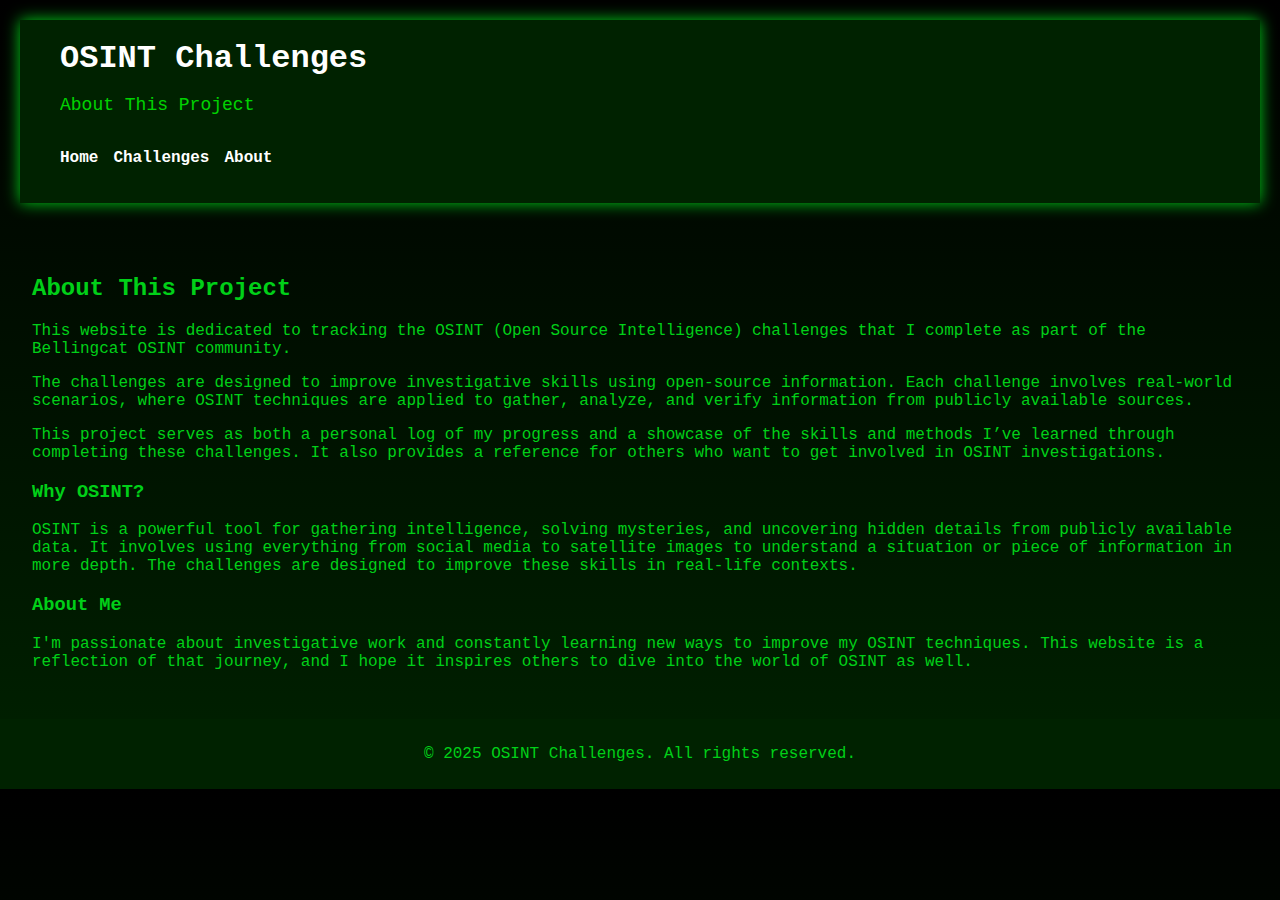
<file: about.html>
<!DOCTYPE html>
<html lang="en">
<head>
    <meta charset="UTF-8">
    <meta name="viewport" content="width=device-width, initial-scale=1.0">
    <title>About</title>
    <link rel="stylesheet" href="style.css">
</head>
<body>
    <header>
        <h1>OSINT Challenges</h1>
        <p class="subheading">About This Project</p>
        <nav>
            <ul>
                <li><a href="index.html">Home</a></li>
                <li><a href="challenges.html">Challenges</a></li>
                <li><a href="about.html">About</a></li>
            </ul>
        </nav>
    </header>

    <main>
        <section>
            <h2>About This Project</h2>
            <p>This website is dedicated to tracking the OSINT (Open Source Intelligence) challenges that I complete as part of the Bellingcat OSINT community.</p>
            <p>The challenges are designed to improve investigative skills using open-source information. Each challenge involves real-world scenarios, where OSINT techniques are applied to gather, analyze, and verify information from publicly available sources.</p>
            <p>This project serves as both a personal log of my progress and a showcase of the skills and methods I’ve learned through completing these challenges. It also provides a reference for others who want to get involved in OSINT investigations.</p>
            <h3>Why OSINT?</h3>
            <p>OSINT is a powerful tool for gathering intelligence, solving mysteries, and uncovering hidden details from publicly available data. It involves using everything from social media to satellite images to understand a situation or piece of information in more depth. The challenges are designed to improve these skills in real-life contexts.</p>
            <h3>About Me</h3>
            <p>I'm passionate about investigative work and constantly learning new ways to improve my OSINT techniques. This website is a reflection of that journey, and I hope it inspires others to dive into the world of OSINT as well.</p>
        </section>
    </main>

    <footer>
        <p>&copy; 2025 OSINT Challenges. All rights reserved.</p>
    </footer>
</body>
</html>
</file>
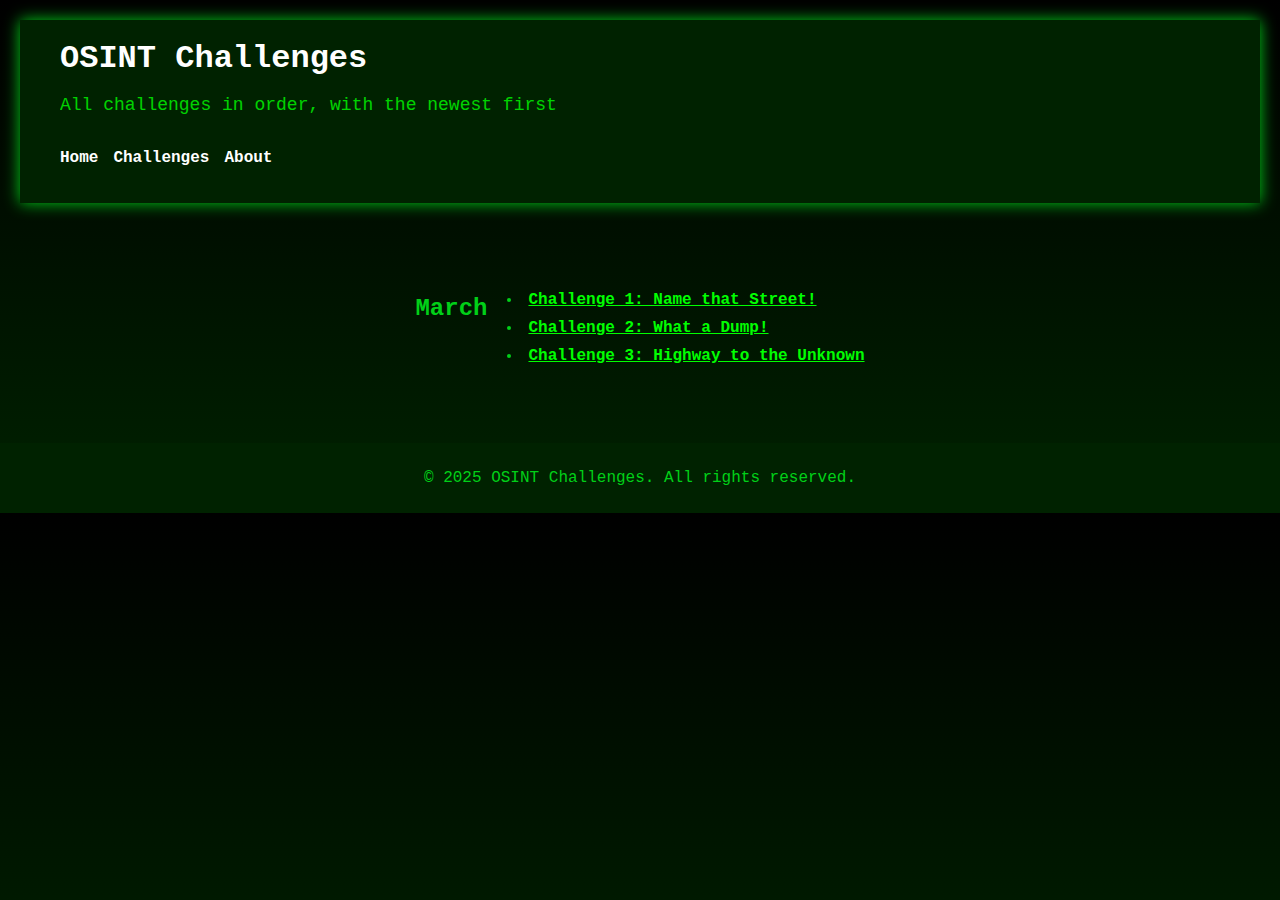
<file: challenges.html>
<!DOCTYPE html>
<html lang="en">
<head>
    <meta charset="UTF-8">
    <meta name="viewport" content="width=device-width, initial-scale=1.0">
    <title>Challenges</title>
    <link rel="stylesheet" href="style.css">
</head>
<body>
    <header>
        <h1>OSINT Challenges</h1>
        <p class="subheading">All challenges in order, with the newest first</p>
        <nav>
            <ul>
                <li><a href="index.html">Home</a></li>
                <li><a href="challenges.html">Challenges</a></li>
                <li><a href="about.html">About</a></li>
            </ul>
        </nav>
    </header>

    <main>
        <!-- Group challenges by month -->
        <section class="blog-preview">
            <h2>March</h2> <!-- Month header -->

            <ul>
                <li><a href="post1.html">Challenge 1: Name that Street!</a></li>
                <li><a href="post2.html">Challenge 2: What a Dump!</a></li>
                <li><a href="post3.html">Challenge 3: Highway to the Unknown</a></li>
            </ul>

        </section>
    </main>

    <footer>
        <p>&copy; 2025 OSINT Challenges. All rights reserved.</p>
    </footer>
</body>
</html>
</file>
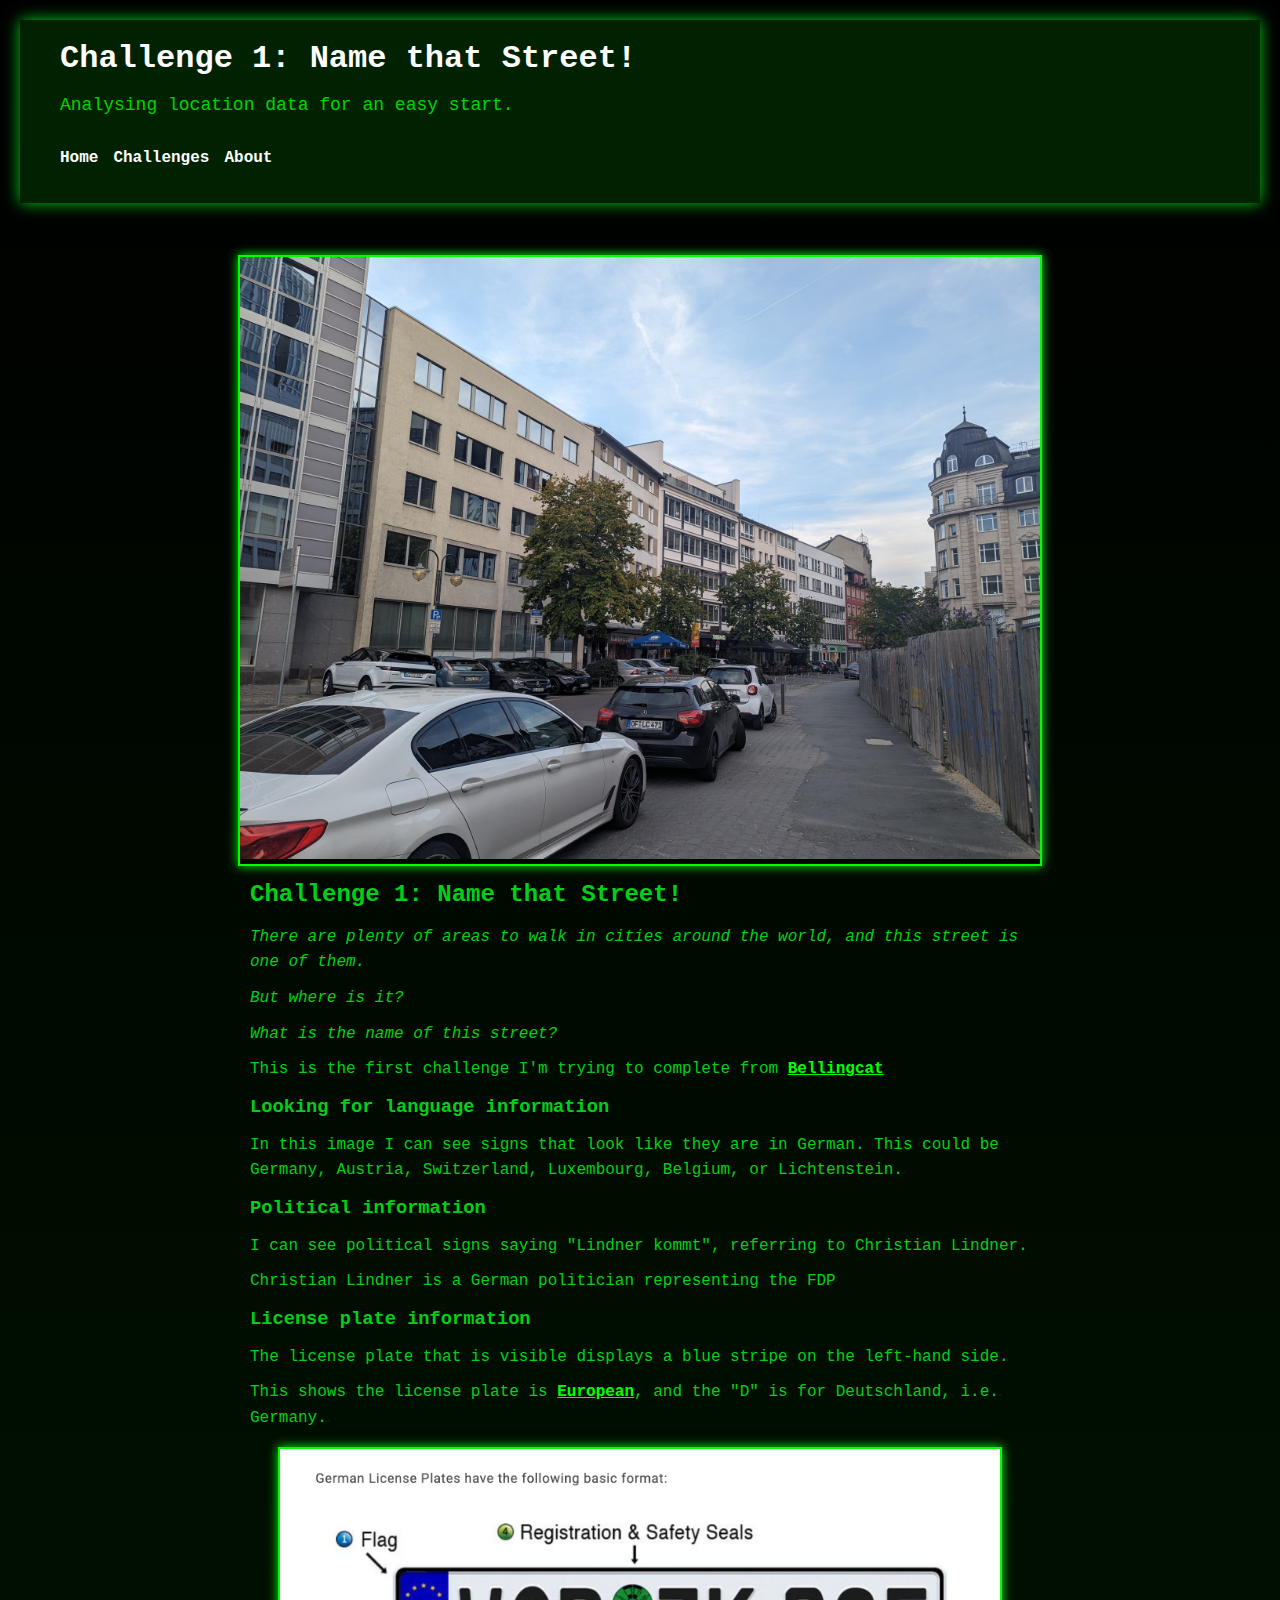
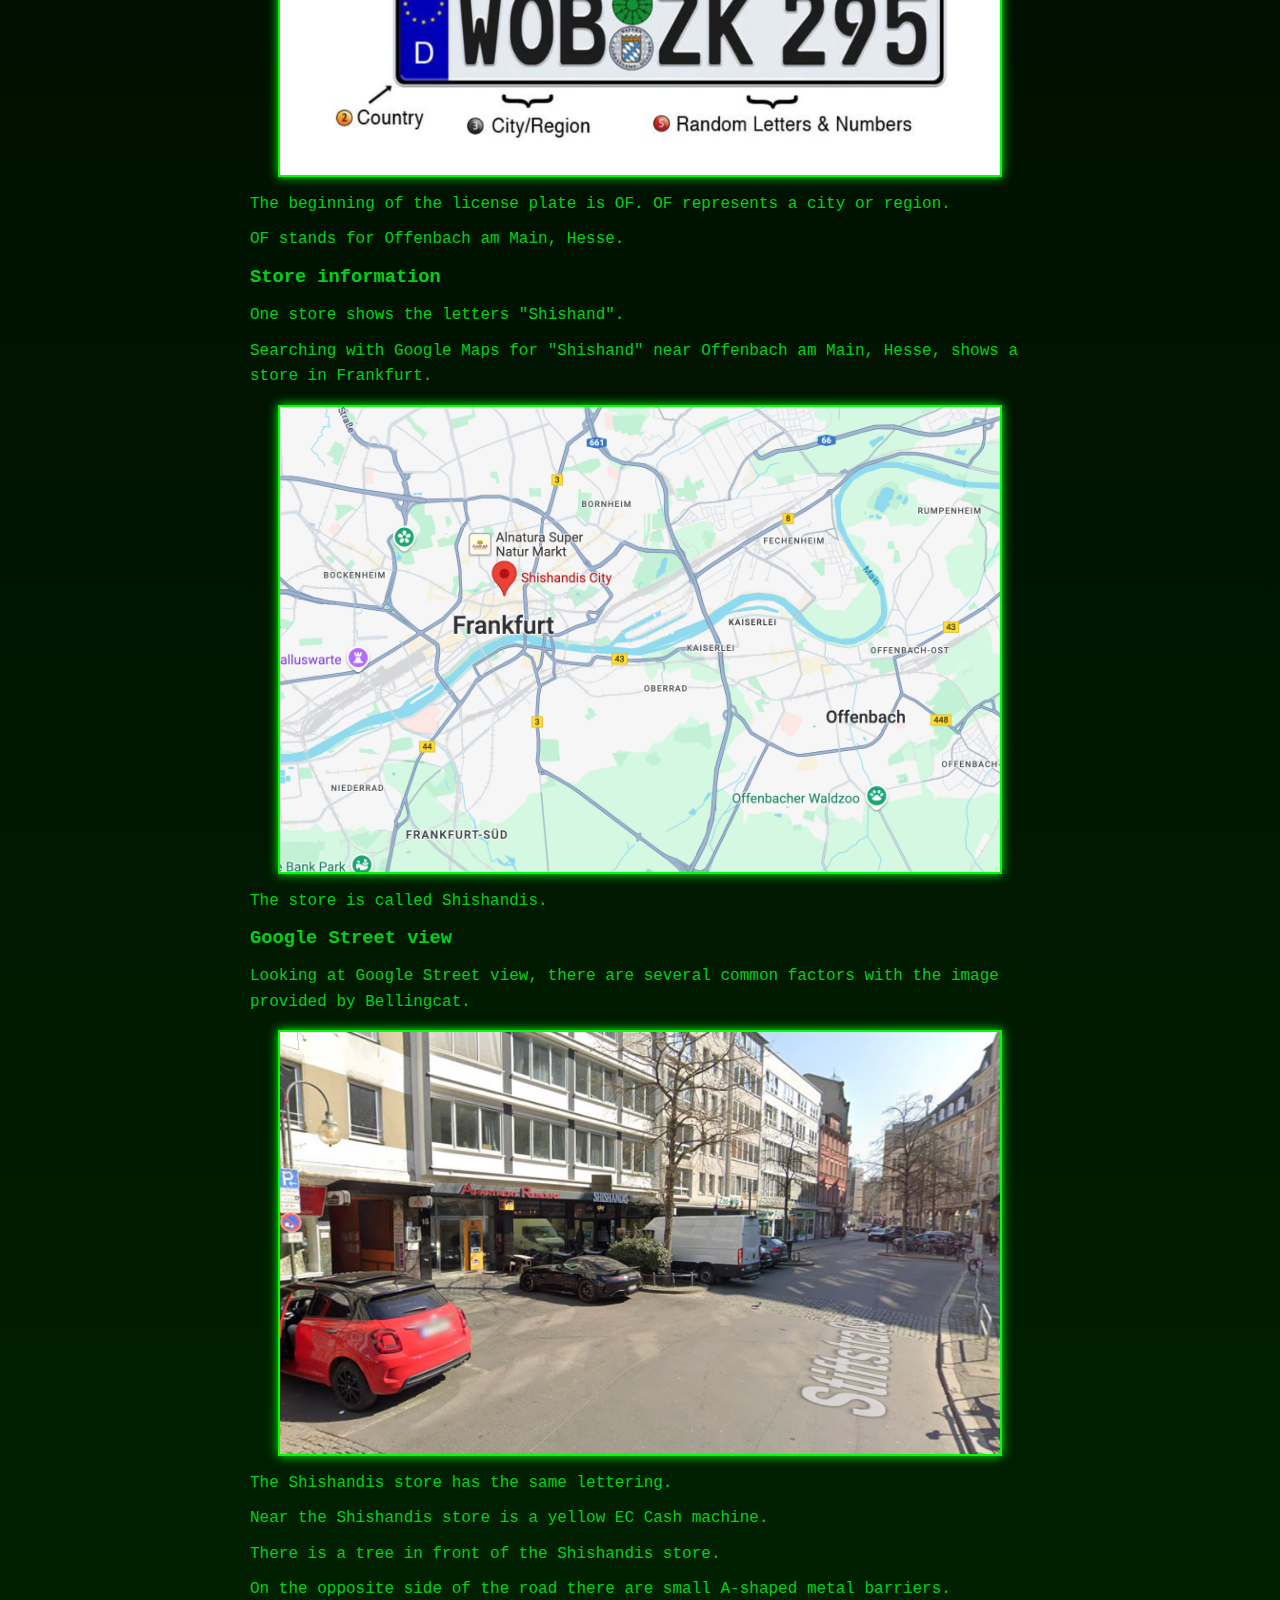
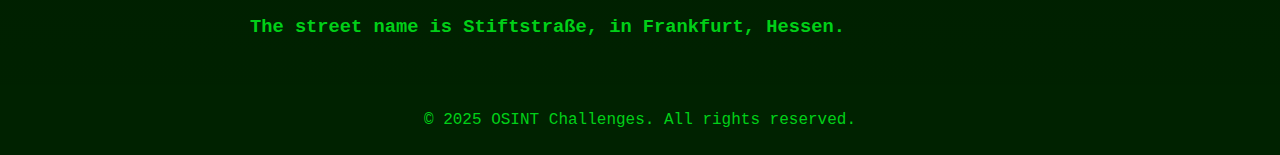
<file: post1.html>
<!DOCTYPE html>
<html lang="en">
<head>
    <meta charset="UTF-8">
    <meta name="viewport" content="width=device-width, initial-scale=1.0">
    <title>Challenge 1: Name that Street!</title>
    <link rel="stylesheet" href="style.css">
</head>
<body>
    <header>
        <h1>Challenge 1: Name that Street!</h1>
        <p class="subheading">Analysing location data for an easy start.</p>
        <nav>
            <ul>
                <li><a href="index.html">Home</a></li>
                <li><a href="challenges.html">Challenges</a></li>
                <li><a href="about.html">About</a></li>
            </ul>
        </nav>
    </header>

    <main>
        <!-- Image Box at the top of the post -->
        <section class="post-image">
            <img src="images/street-BAy8BoR_.jpg" alt="Street Image for Challenge 1">
        </section>

        <section class="post-body">
            <h2>Challenge 1: Name that Street!</h2>
            <p><i>There are plenty of areas to walk in cities around the world, and this street is one of them.</i></p>
            <p><i>But where is it?</i></p>
            <p><i>What is the name of this street?</i></p>

            <p>This is the first challenge I'm trying to complete from <a href="https://www.bellingcat.com" target="_blank">Bellingcat</a></p>

            <h3>Looking for language information</h3>
            <p>In this image I can see signs that look like they are in German. This could be Germany, Austria, Switzerland, Luxembourg, Belgium, or Lichtenstein.</p>

            <h3>Political information</h3>
            <p>I can see political signs saying "Lindner kommt", referring to Christian Lindner.</p>
            <p>Christian Lindner is a German politician representing the FDP</p>

            <h3>License plate information</h3>
            <p>The license plate that is visible displays a blue stripe on the left-hand side.</p>
            <p>This shows the license plate is <a href="https://www.customeuropeanplates.com/pages/german-license-plate-codes?" target="_blank">European</a>, and the "D" is for Deutschland, i.e. Germany.</p>

            <!-- Small image wrapped in container -->
            <div class="post-image-container">
                <img src="images/EULicense.png" alt="EU License Plates Labelling" class="small-image">
            </div>

            <p>The beginning of the license plate is OF. OF represents a city or region.</p>
            <p>OF stands for Offenbach am Main, Hesse.</p>

            <h3>Store information</h3>
            <p>One store shows the letters "Shishand".</p>
            <p>Searching with Google Maps for "Shishand" near Offenbach am Main, Hesse, shows a store in Frankfurt.</p>

            <!-- Another small image wrapped in container -->
            <div class="post-image-container">
                <img src="images/GoogleMapsShishandis.png" alt="Google Maps Search Shishand" class="small-image">
            </div>

            <p>The store is called Shishandis.</p>

            <h3>Google Street view</h3>
            <p>Looking at Google Street view, there are several common factors with the image provided by Bellingcat.</p>

            <!-- Another small image wrapped in container -->
            <div class="post-image-container">
                <img src="images/ShishandisStreetView.png" alt="Google Maps Search Shishand" class="small-image">
            </div>

            <p>The Shishandis store has the same lettering.</p>
            <p>Near the Shishandis store is a yellow EC Cash machine.</p>
            <p>There is a tree in front of the Shishandis store.</p>
            <p>On the opposite side of the road there are small A-shaped metal barriers.</p>

            <h3>The street name is Stiftstraße, in Frankfurt, Hessen.</h3>
        </section>
    </main>

    <footer>
        <p>&copy; 2025 OSINT Challenges. All rights reserved.</p>
    </footer>
</body>
</html>
</file>
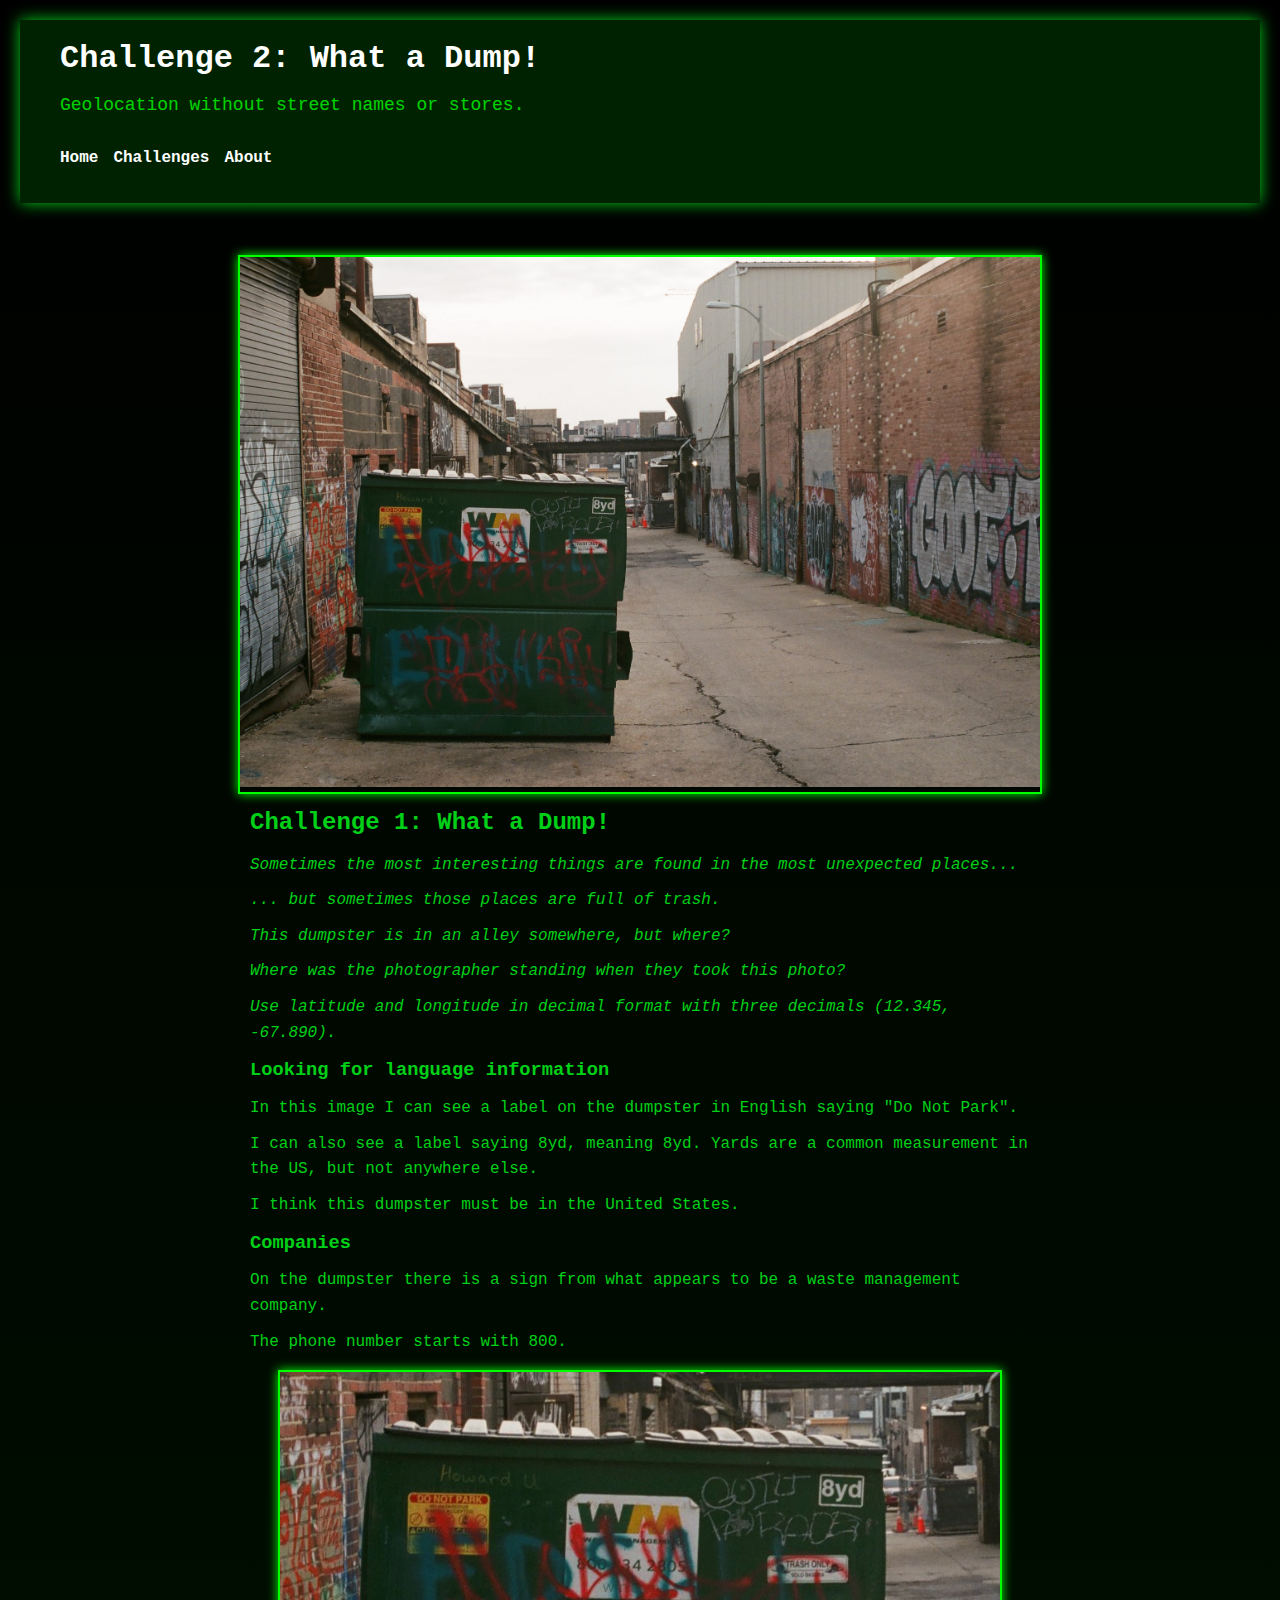
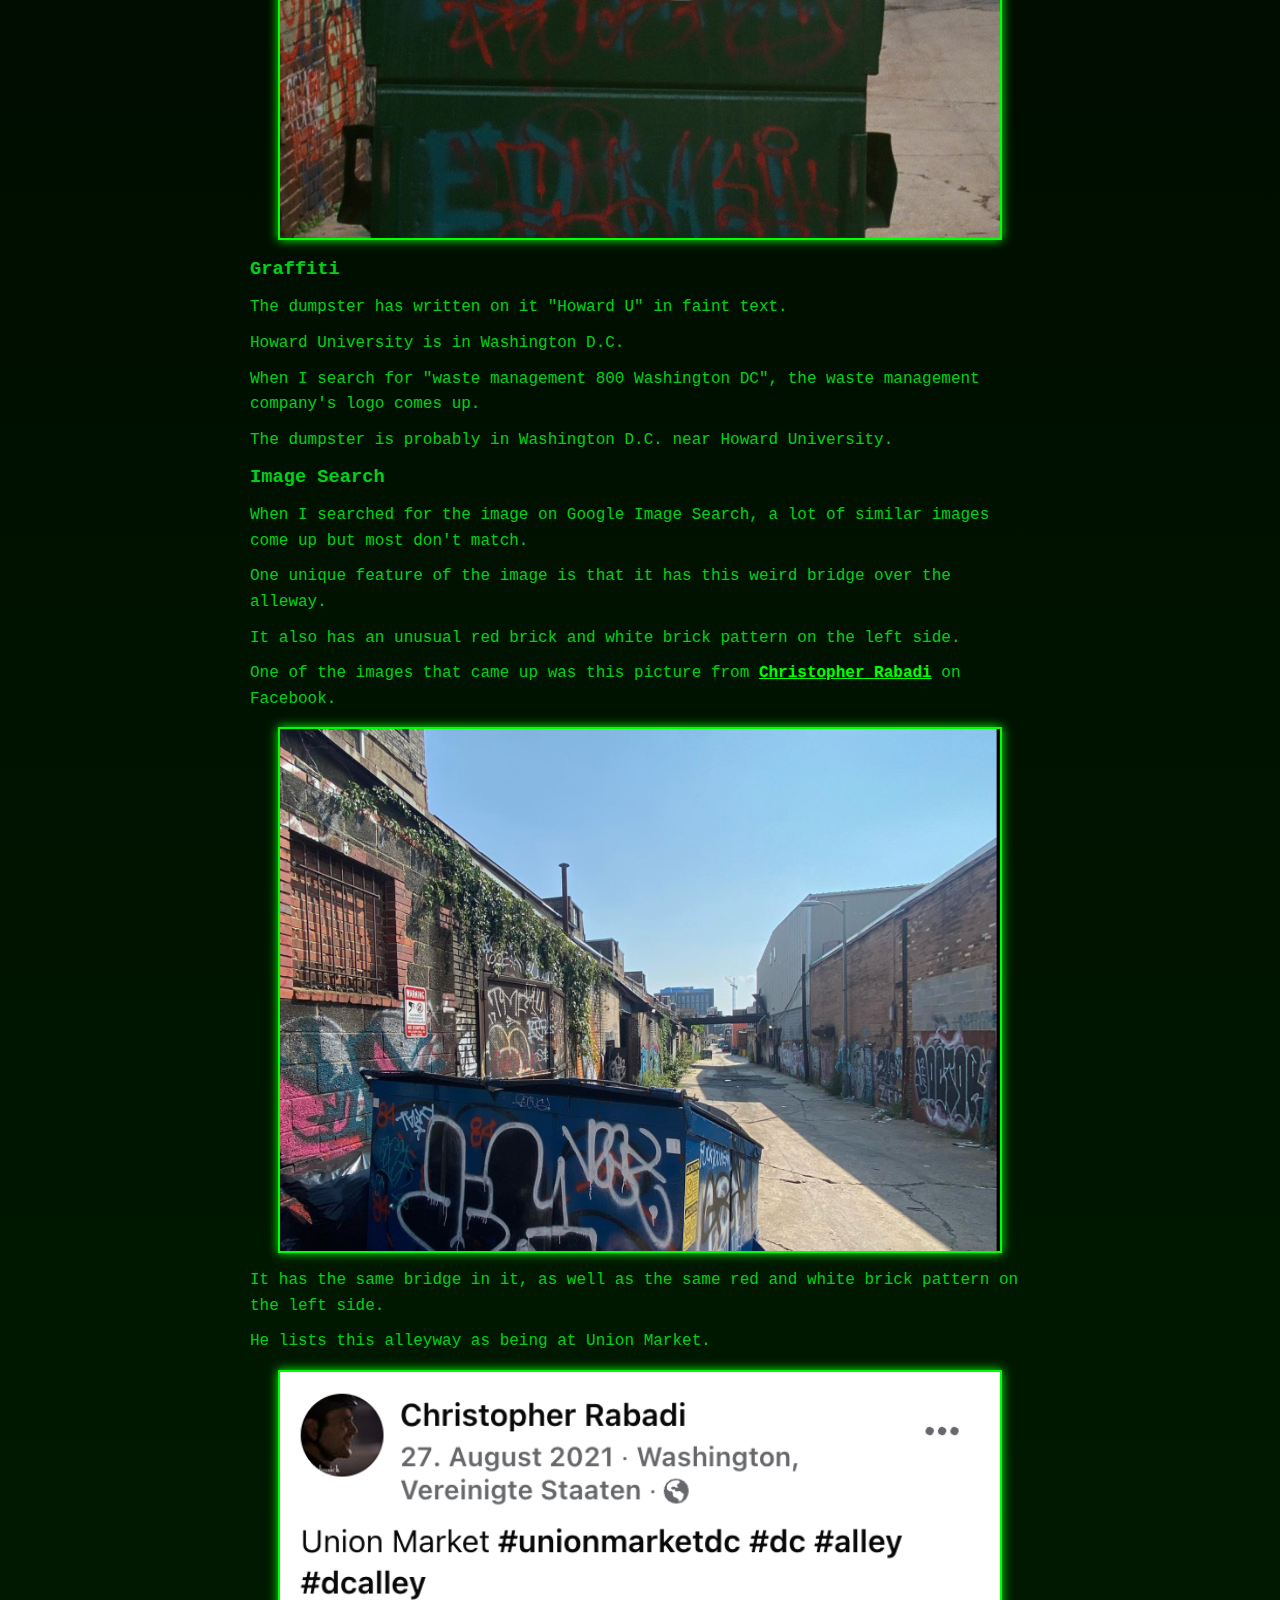
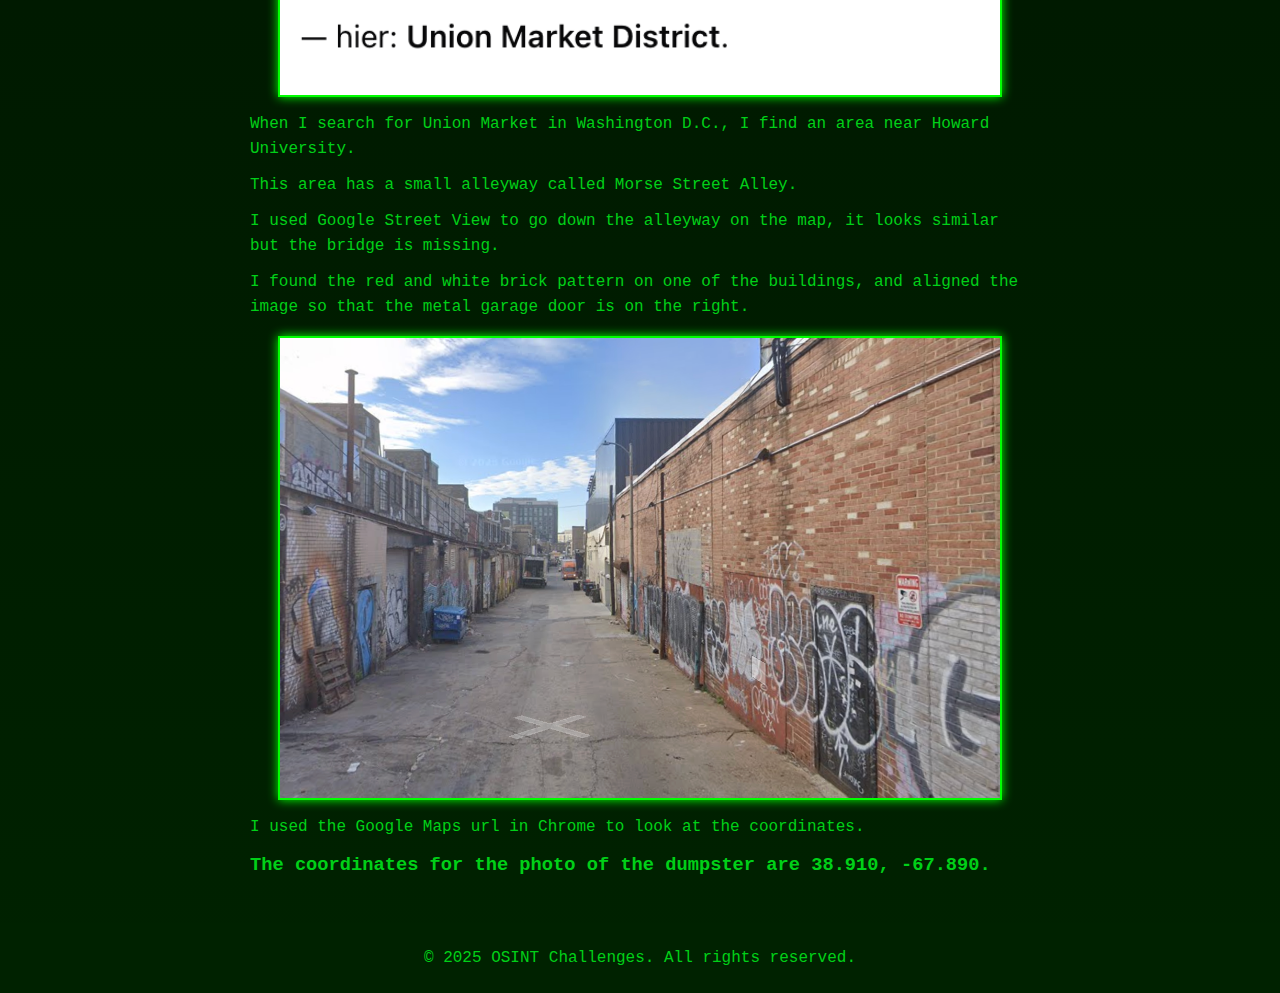
<file: post2.html>
<!DOCTYPE html>
<html lang="en">
<head>
    <meta charset="UTF-8">
    <meta name="viewport" content="width=device-width, initial-scale=1.0">
    <title>Challenge 2: What a Dump!</title>
    <link rel="stylesheet" href="style.css">
</head>
<body>
    <header>
        <h1>Challenge 2: What a Dump!</h1>
        <p class="subheading">Geolocation without street names or stores.</p>
        <nav>
            <ul>
                <li><a href="index.html">Home</a></li>
                <li><a href="challenges.html">Challenges</a></li>
                <li><a href="about.html">About</a></li>
            </ul>
        </nav>
    </header>

     <main>
        <!-- Image Box at the top of the post -->
        <section class="post-image">
            <img src="images/dumpster-Dn3X1SEj.jpg" alt="Street Image for Challenge 1">
        </section>

       <section class="post-body">
    <h2>Challenge 1: What a Dump!</h2>

    <p><i>Sometimes the most interesting things are found in the most unexpected places...</i></p>
    <p><i>... but sometimes those places are full of trash.</i></p>
    <p><i>This dumpster is in an alley somewhere, but where?</i></p>
    <p><i>Where was the photographer standing when they took this photo?</i></p>
    <p><i>Use latitude and longitude in decimal format with three decimals (12.345, -67.890).</i></p>
        
    
           


    <h3>Looking for language information</h3>
    <p>In this image I can see a label on the dumpster in English saying "Do Not Park".</p>
           <p>I can also see a label saying 8yd, meaning 8yd. Yards are a common measurement in the US, but not anywhere else.</p>
           <p>I think this dumpster must be in the United States. </p>

           <h3>Companies</h3>
           <p>On the dumpster there is a sign from what appears to be a waste management company.</p>
           <p>The phone number starts with 800.</p>

<img src="images/DumpsterCloseup.png" alt="Union Market tag" class="small-image">


           <h3>Graffiti</h3>
           <p>The dumpster has written on it "Howard U" in faint text.</p>
           <p>Howard University is in Washington D.C.</p>
           <p>When I search for "waste management 800 Washington DC", the waste management company's logo comes up.</p>
           <p>The dumpster is probably in Washington D.C. near Howard University.</p>
           
           <h3>Image Search</h3>
           <p>When I searched for the image on Google Image Search, a lot of similar images come up but most don't match.</p>
           <p>One unique feature of the image is that it has this weird bridge over the alleway.</p>
           <p>It also has an unusual red brick and white brick pattern on the left side.</p>
           <p>One of the images that came up was this picture from <a href="https://www.facebook.com/rabadiCX/photos/pb.100063585487949.-2207520000/1469612160071016/?type=3" target="_blank">Christopher Rabadi</a> on Facebook.</p>

<img src="images/RibaldiPhoto.png" alt="Christopher Ribaldi Image" class="small-image">

           <p>It has the same bridge in it, as well as the same red and white brick pattern on the left side.</p>
           <p>He lists this alleyway as being at Union Market.</p>

           
<img src="images/UnionMarket.png" alt="Union Market tag" class="small-image">

           <p>When I search for Union Market in Washington D.C., I find an area near Howard University.</p>
           <p>This area has a small alleyway called Morse Street Alley.
           <p>I used Google Street View to go down the alleyway on the map, it looks similar but the bridge is missing.</p>
           <p>I found the red and white brick pattern on one of the buildings, and aligned the image so that the metal garage door is on the right.</p>

 <img src="images/Wallpattern.png" alt="Shot of the alleyway" class="small-image">

           <p>I used the Google Maps url in Chrome to look at the coordinates.</p>

           <h3>The coordinates for the photo of the dumpster are 38.910, -67.890.</h3>
       
       </section>
    </main>

    <footer>
        <p>&copy; 2025 OSINT Challenges. All rights reserved.</p>
    </footer>
</body>
</html>
</file>
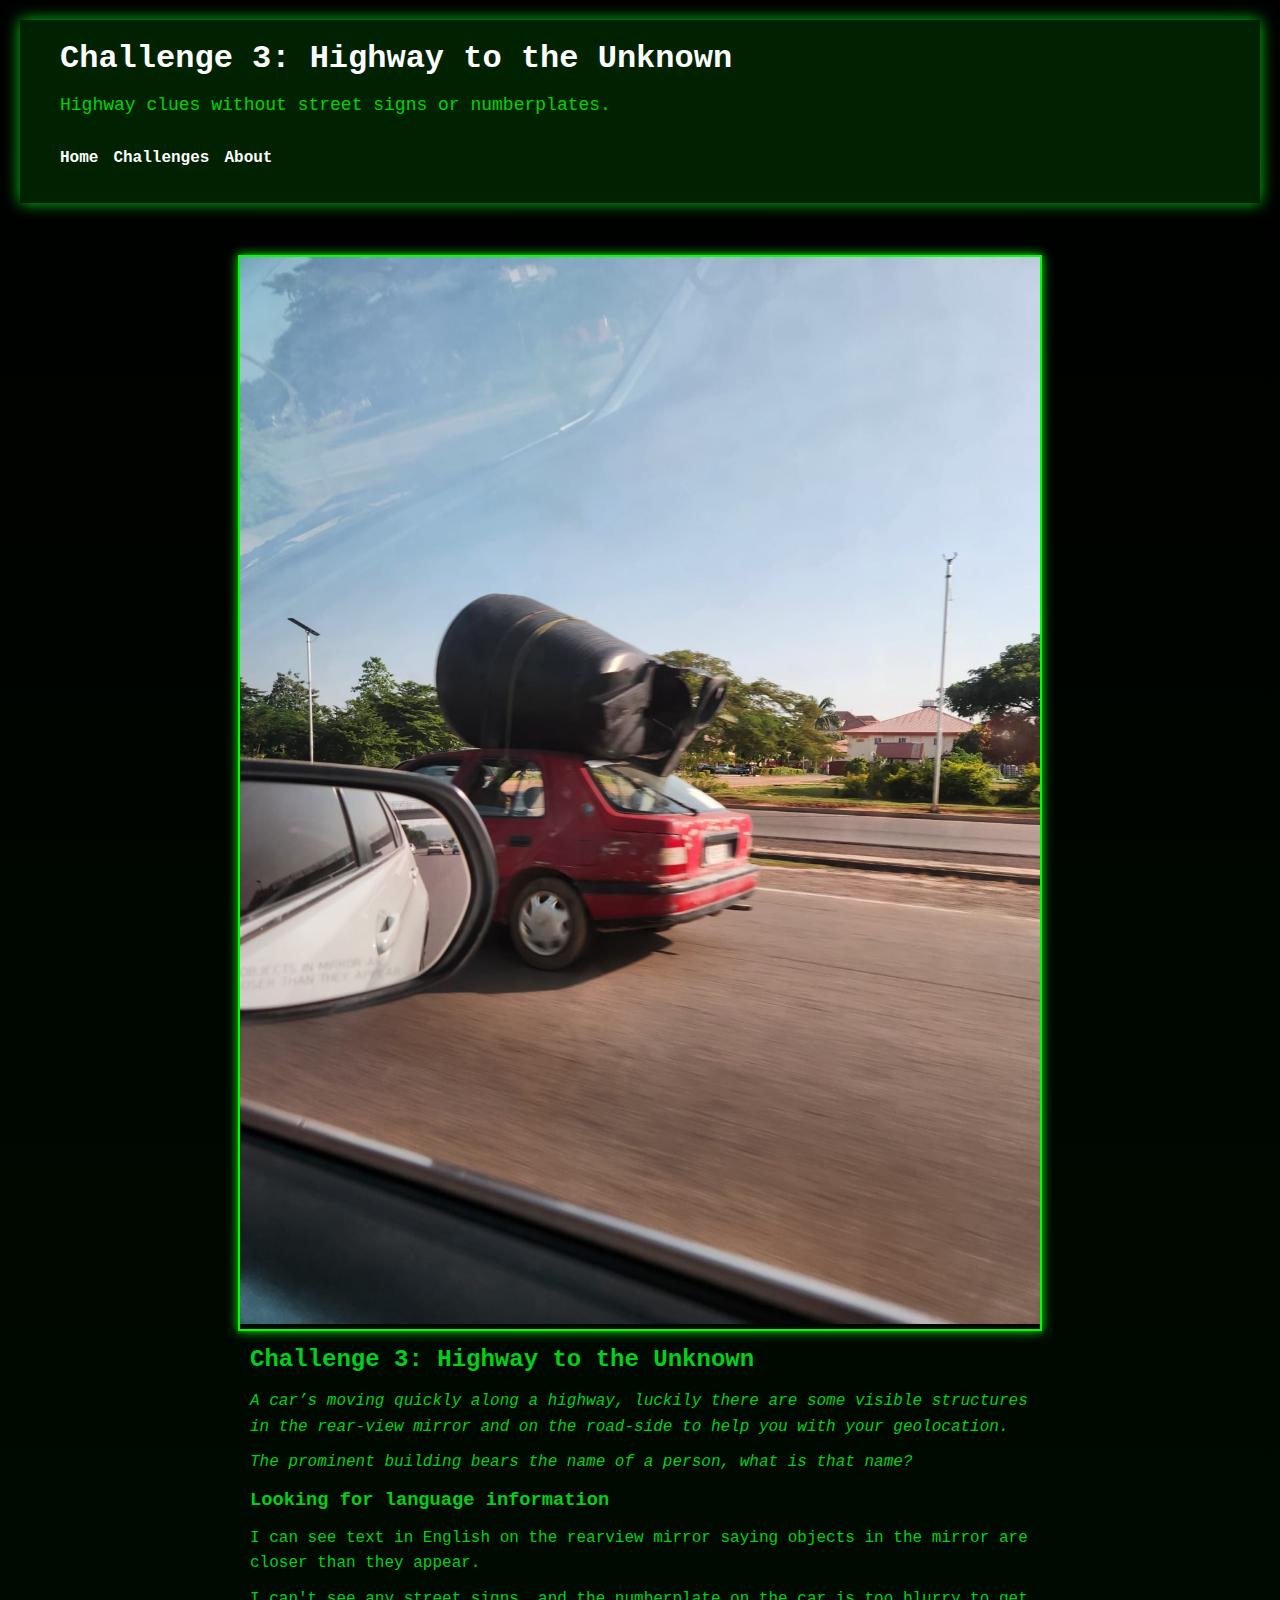
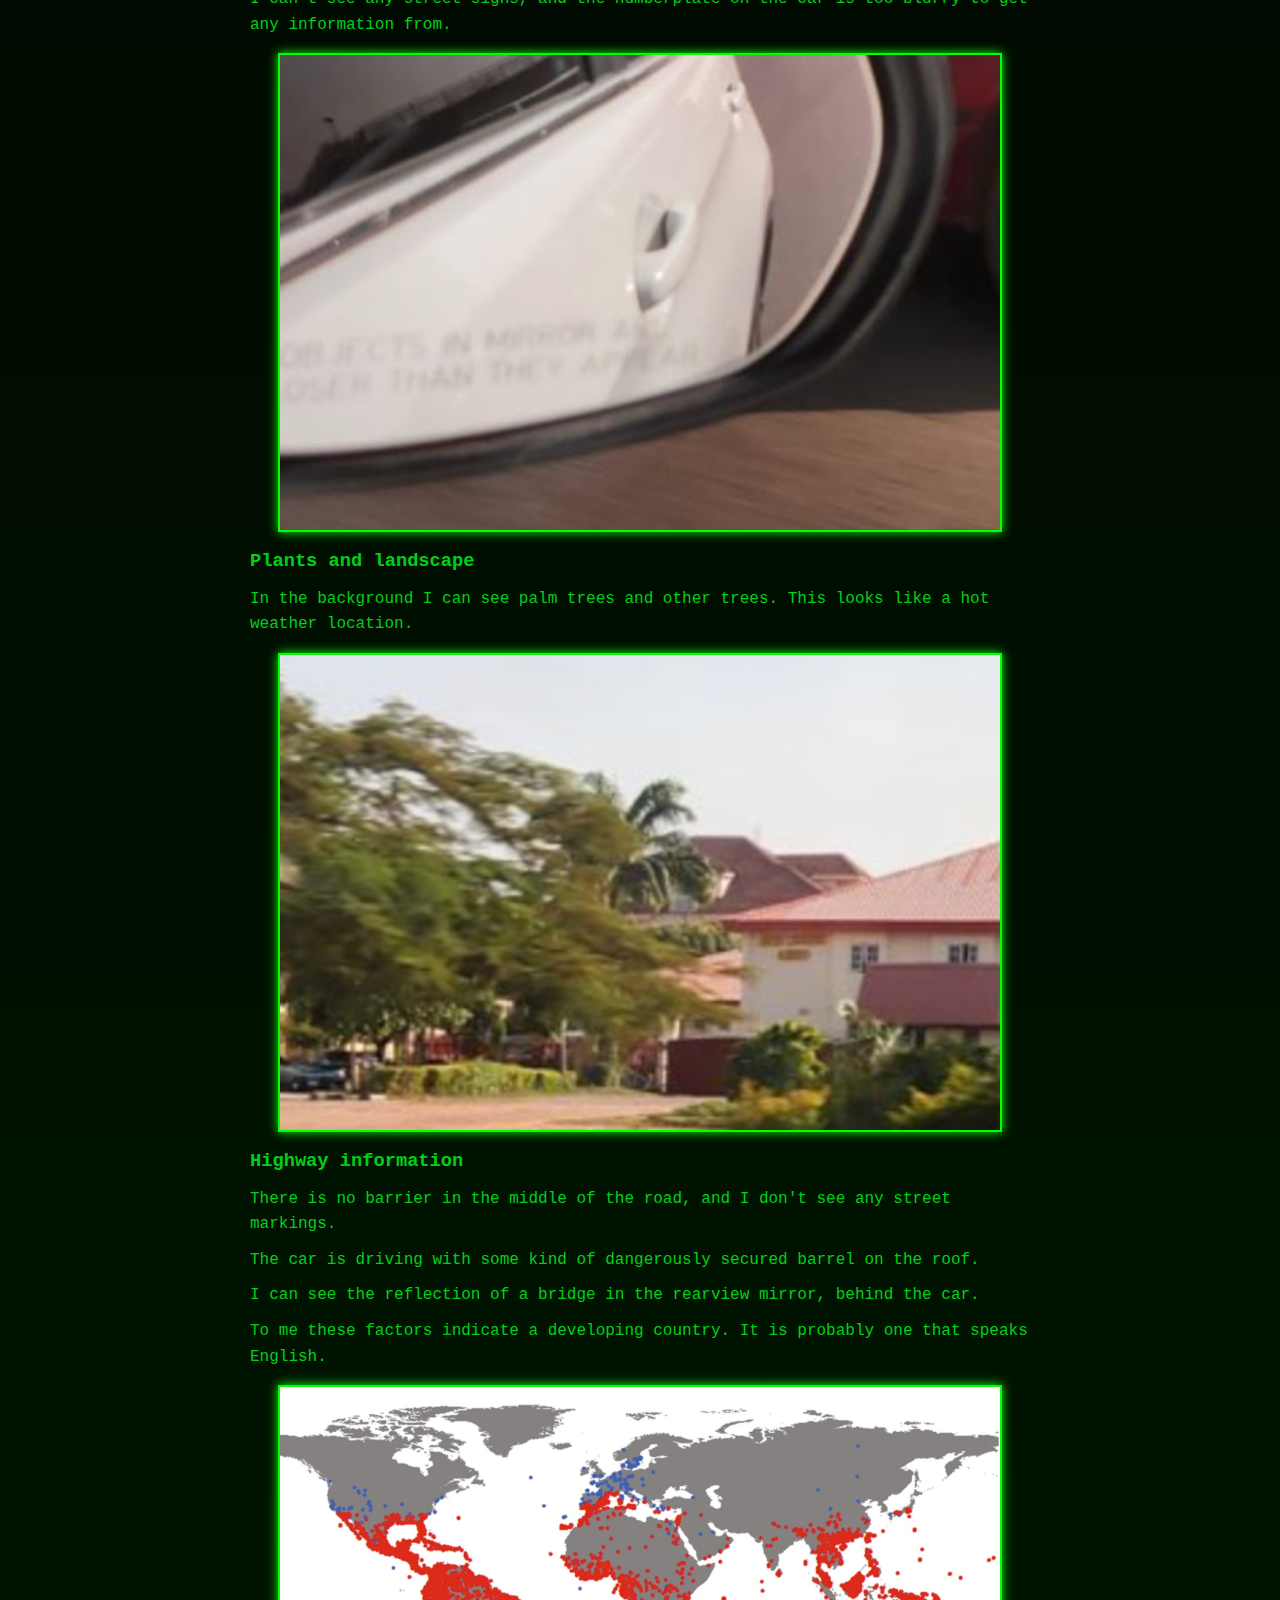
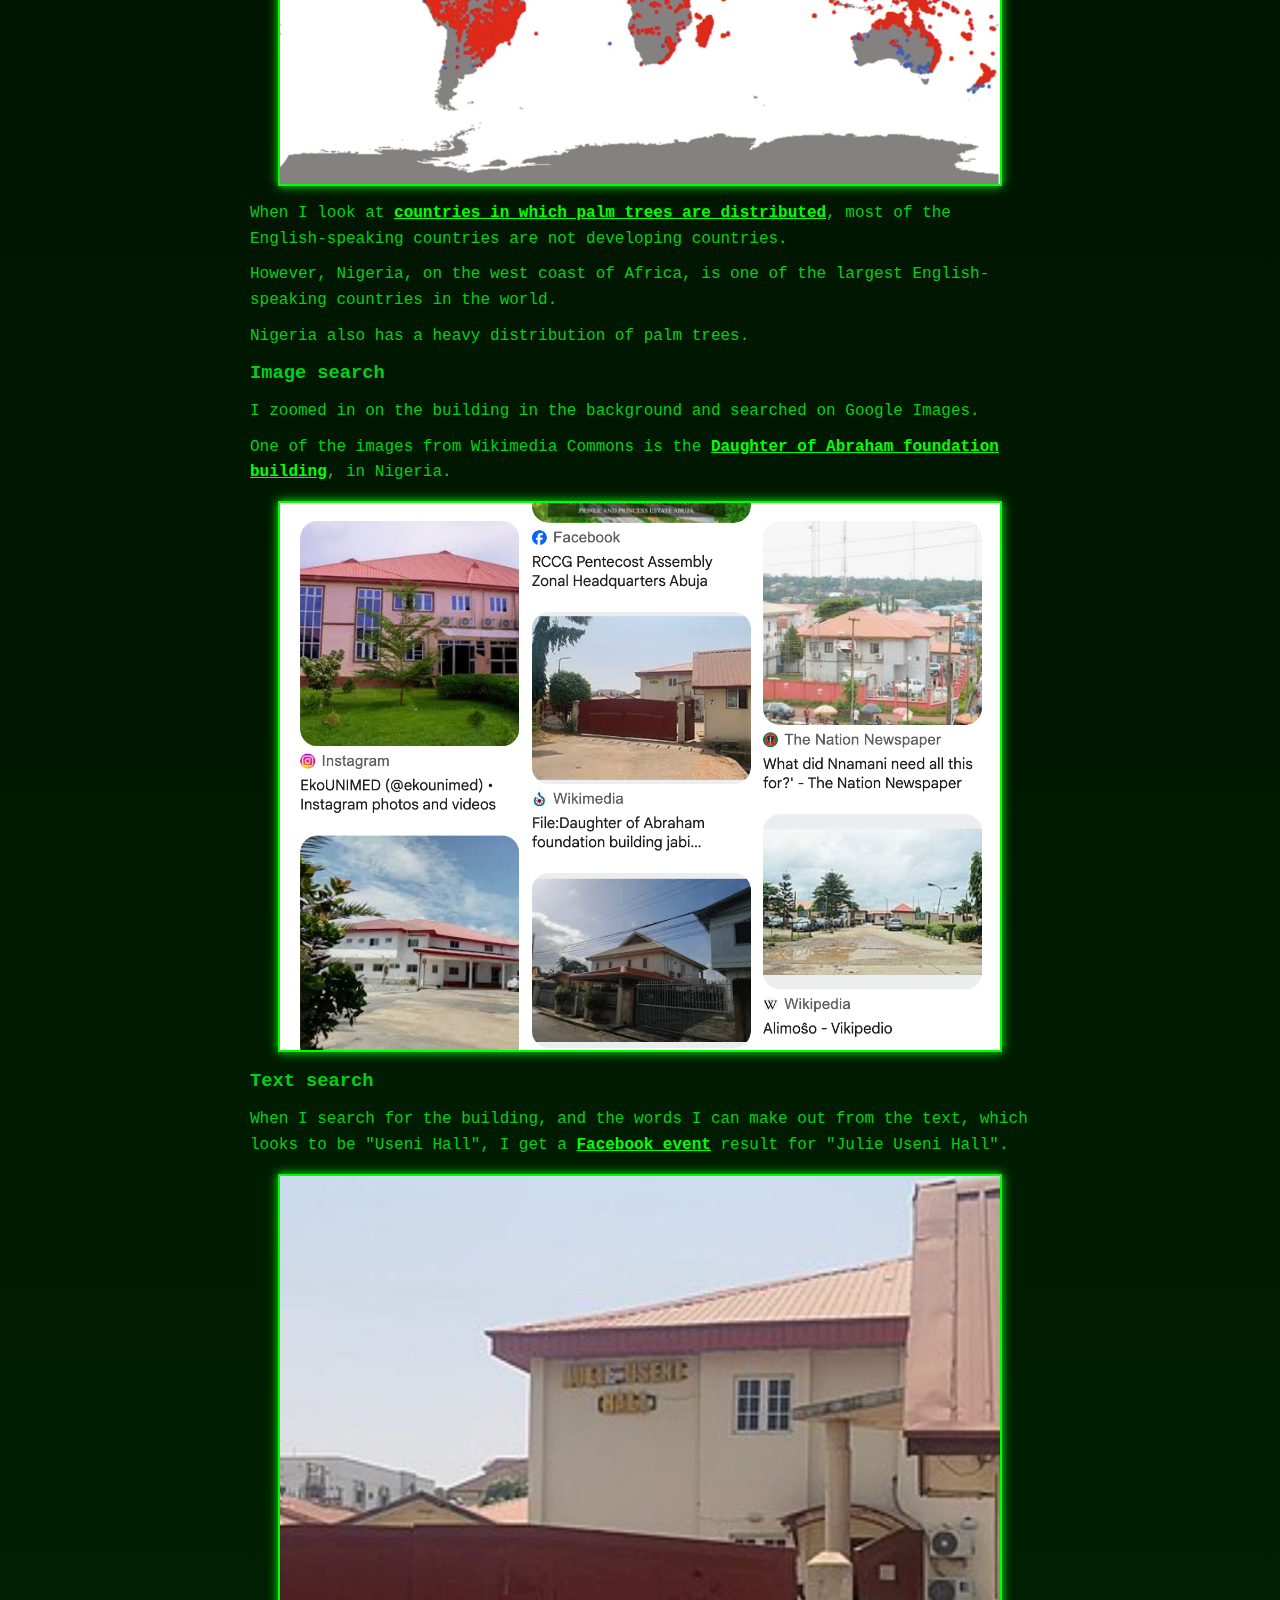
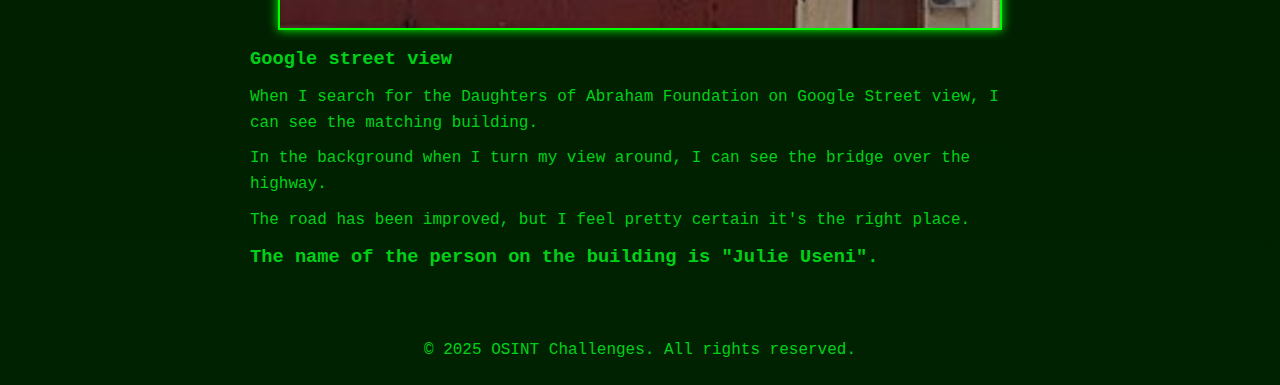
<file: post3.html>
<!DOCTYPE html>
<html lang="en">
<head>
    <meta charset="UTF-8">
    <meta name="viewport" content="width=device-width, initial-scale=1.0">
    <title>Challenge 3: Highway to the Unknown</title>
    <link rel="stylesheet" href="style.css">
</head>
<body>
    <header>
        <h1>Challenge 3: Highway to the Unknown</h1>
        <p class="subheading">Highway clues without street signs or numberplates.</p>
        <nav>
            <ul>
                <li><a href="index.html">Home</a></li>
                <li><a href="challenges.html">Challenges</a></li>
                <li><a href="about.html">About</a></li>
            </ul>
        </nav>
    </header>

    <main>
        <!-- Image Box at the top of the post -->
        <section class="post-image">
            <img src="images/highway-Dxd_ClsZ.jpg" alt="Highway Image for Challenge 3">
        </section>

        <section class="post-body">
            <h2>Challenge 3: Highway to the Unknown</h2>
            <p><i>A car’s moving quickly along a highway, luckily there are some visible structures in the rear-view mirror and on the road-side to help you with your geolocation.</i></p>
            <p><i>The prominent building bears the name of a person, what is that name?</i></p>

            <h3>Looking for language information</h3>
            <p>I can see text in English on the rearview mirror saying objects in the mirror are closer than they appear.</p>
            <p>I can't see any street signs, and the numberplate on the car is too blurry to get any information from.</p>

            <img src="images/Rearview.png" alt="Union Market tag" class="small-image">


            <h3>Plants and landscape</h3>
            <p>In the background I can see palm trees and other trees. This looks like a hot weather location.</p>

            <img src="images/palmtrees.png" alt="Palm tree tag" class="small-image">

            <h3>Highway information</h3>
            <p>There is no barrier in the middle of the road, and I don't see any street markings.</p>
            <p>The car is driving with some kind of dangerously secured barrel on the roof.</p>
            <p>I can see the reflection of a bridge in the rearview mirror, behind the car.</p>
            <p>To me these factors indicate a developing country. It is probably one that speaks English.</p>

            <img src="images/palmdistribution.png" alt="Palm tree distribution" class="small-image">

            <p>When I look at <a href="https://www.nature.com/articles/s41598-018-23147-2/figures/1" target="_blank">countries in which palm trees are distributed</a>, most of the English-speaking countries are not developing countries.</p>
            <p>However, Nigeria, on the west coast of Africa, is one of the largest English-speaking countries in the world.</p>
            <p>Nigeria also has a heavy distribution of palm trees.</p>


            <h3>Image search</h3>
            <p>I zoomed in on the building in the background and searched on Google Images.</p>
            <p>One of the images from Wikimedia Commons is the <a href="https://commons.m.wikimedia.org/wiki/File:Daughter_of_Abraham_foundation_building_jabi_Abuja.jpg" target="_blank">Daughter of Abraham foundation building</a>, in Nigeria.</p>

            <img src="images/Buildingsearch.png" alt="Daughter of Abraham foundation" class="small-image">

            <h3>Text search</h3>
            <p>When I search for the building, and the words I can make out from the text, which looks to be "Useni Hall", I get a <a href="https://www.facebook.com/photo.php?fbid=302179065827295&id=100081056107066&set=a.189969390381597&locale=ru_RU" target="_blank">Facebook event</a> result for "Julie Useni Hall".</p>

            <img src="images/Buildingtext.png" alt="Daughter of Abraham foundation" class="small-image">

            
            <h3>Google street view</h3>
            <p>When I search for the Daughters of Abraham Foundation on Google Street view, I can see the matching building.</p>
            <p>In the background when I turn my view around, I can see the bridge over the highway.</p>
            <p>The road has been improved, but I feel pretty certain it's the right place.</p></p>


            <h3>The name of the person on the building is "Julie Useni".</h3>
        </section>
    </main>

    <footer>
        <p>&copy; 2025 OSINT Challenges. All rights reserved.</p>
    </footer>
</body>
</html>
</file>
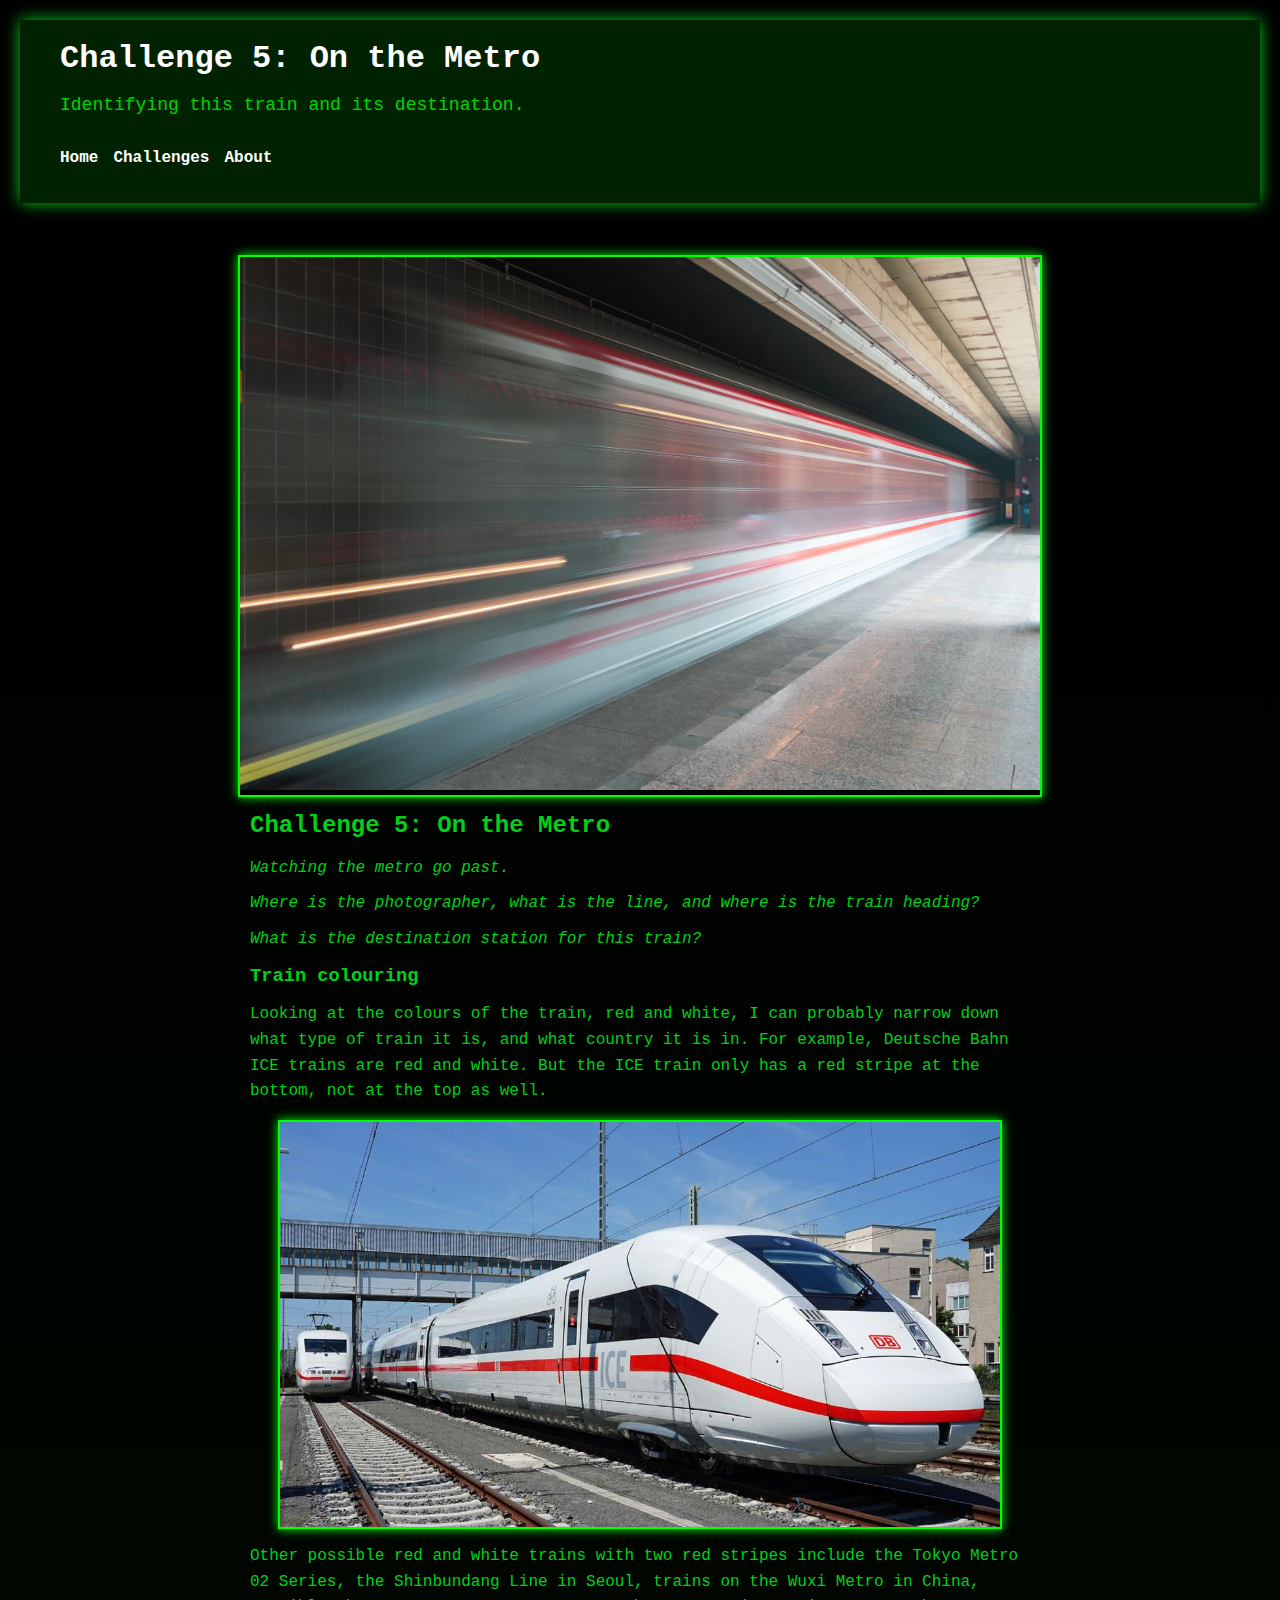
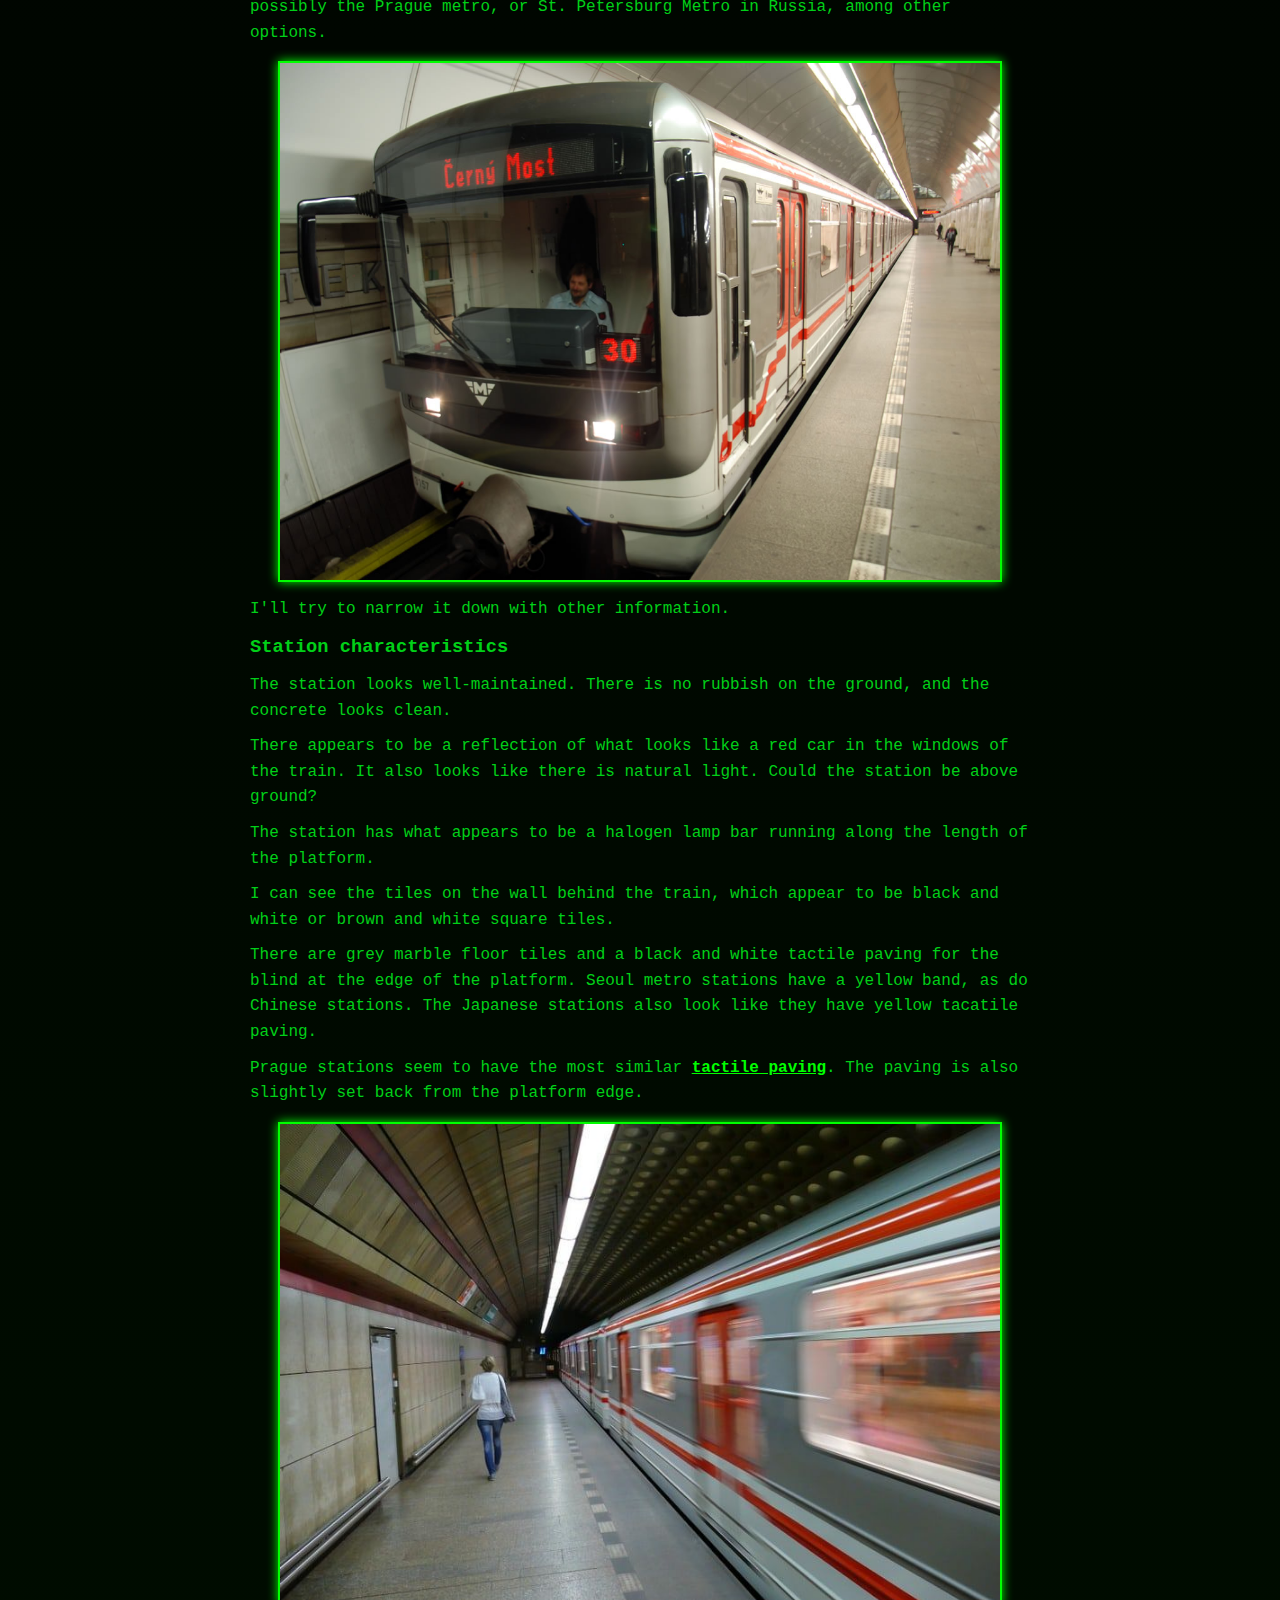
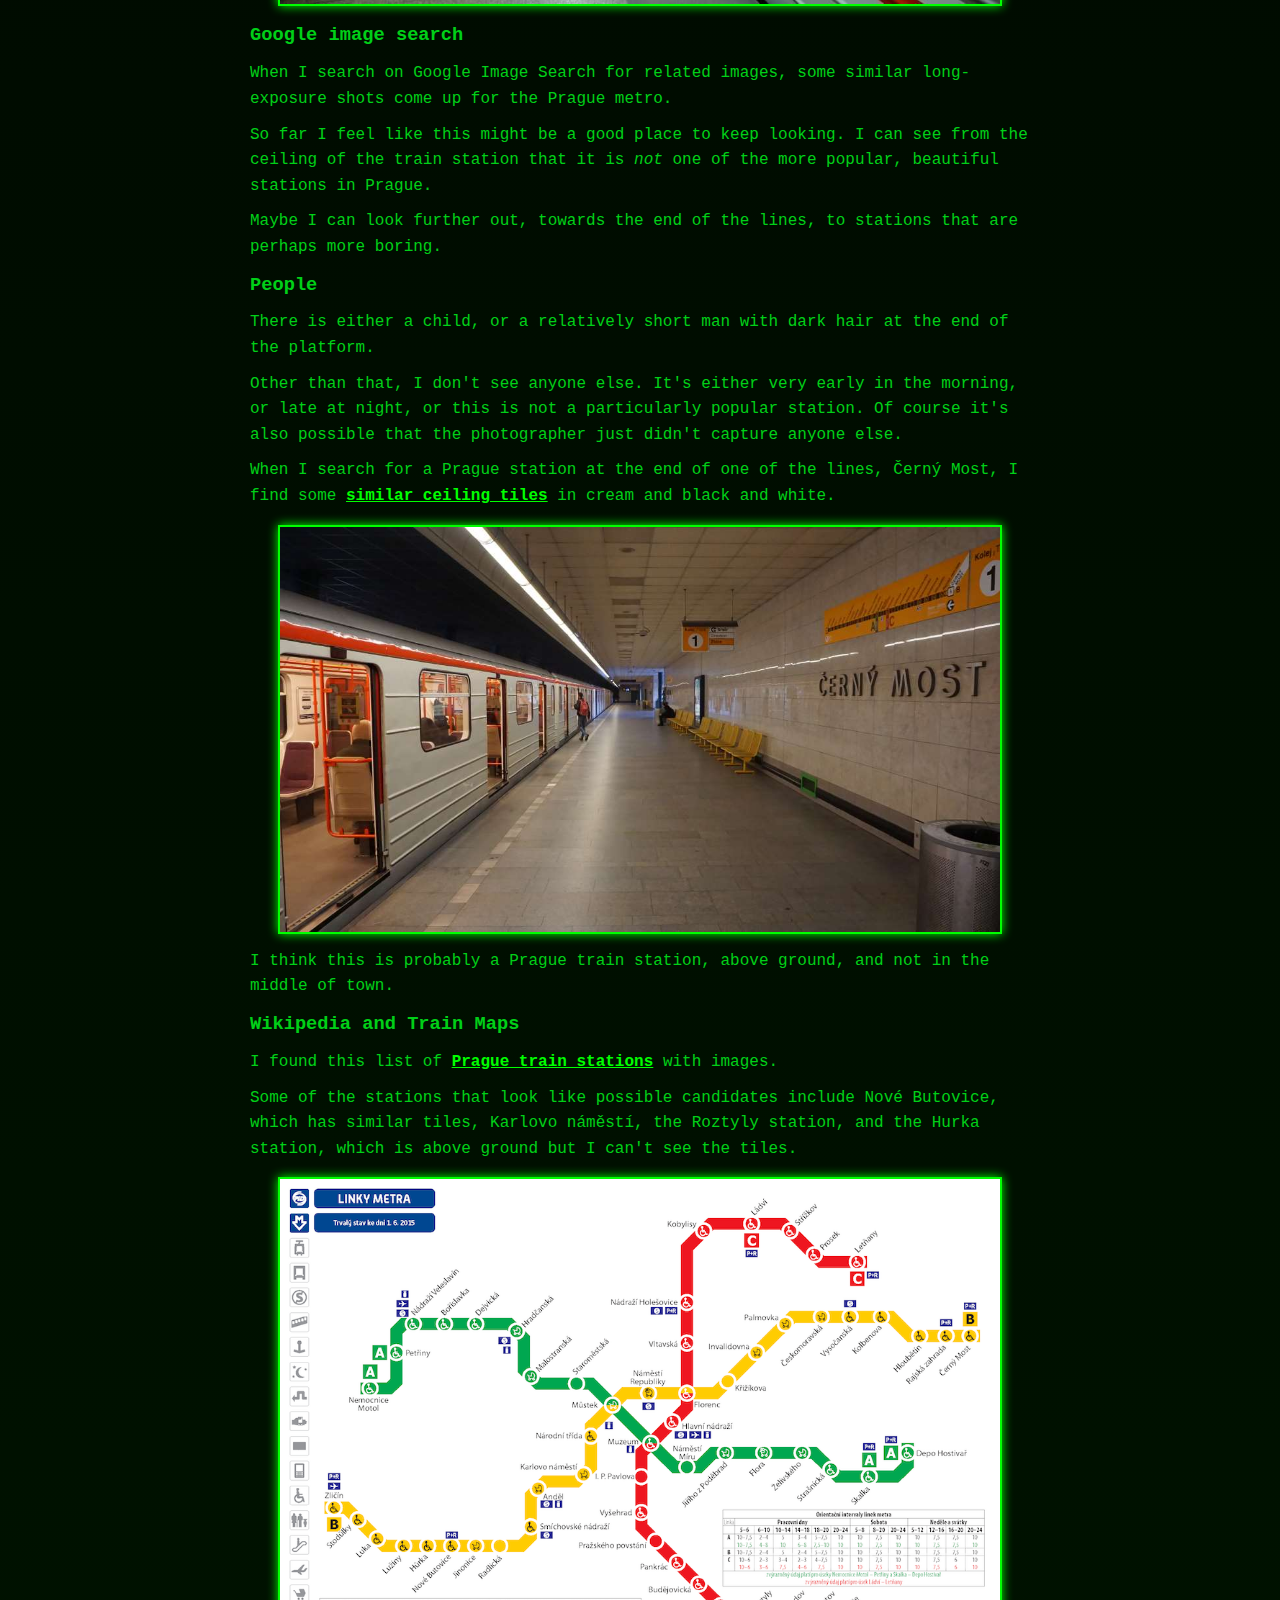
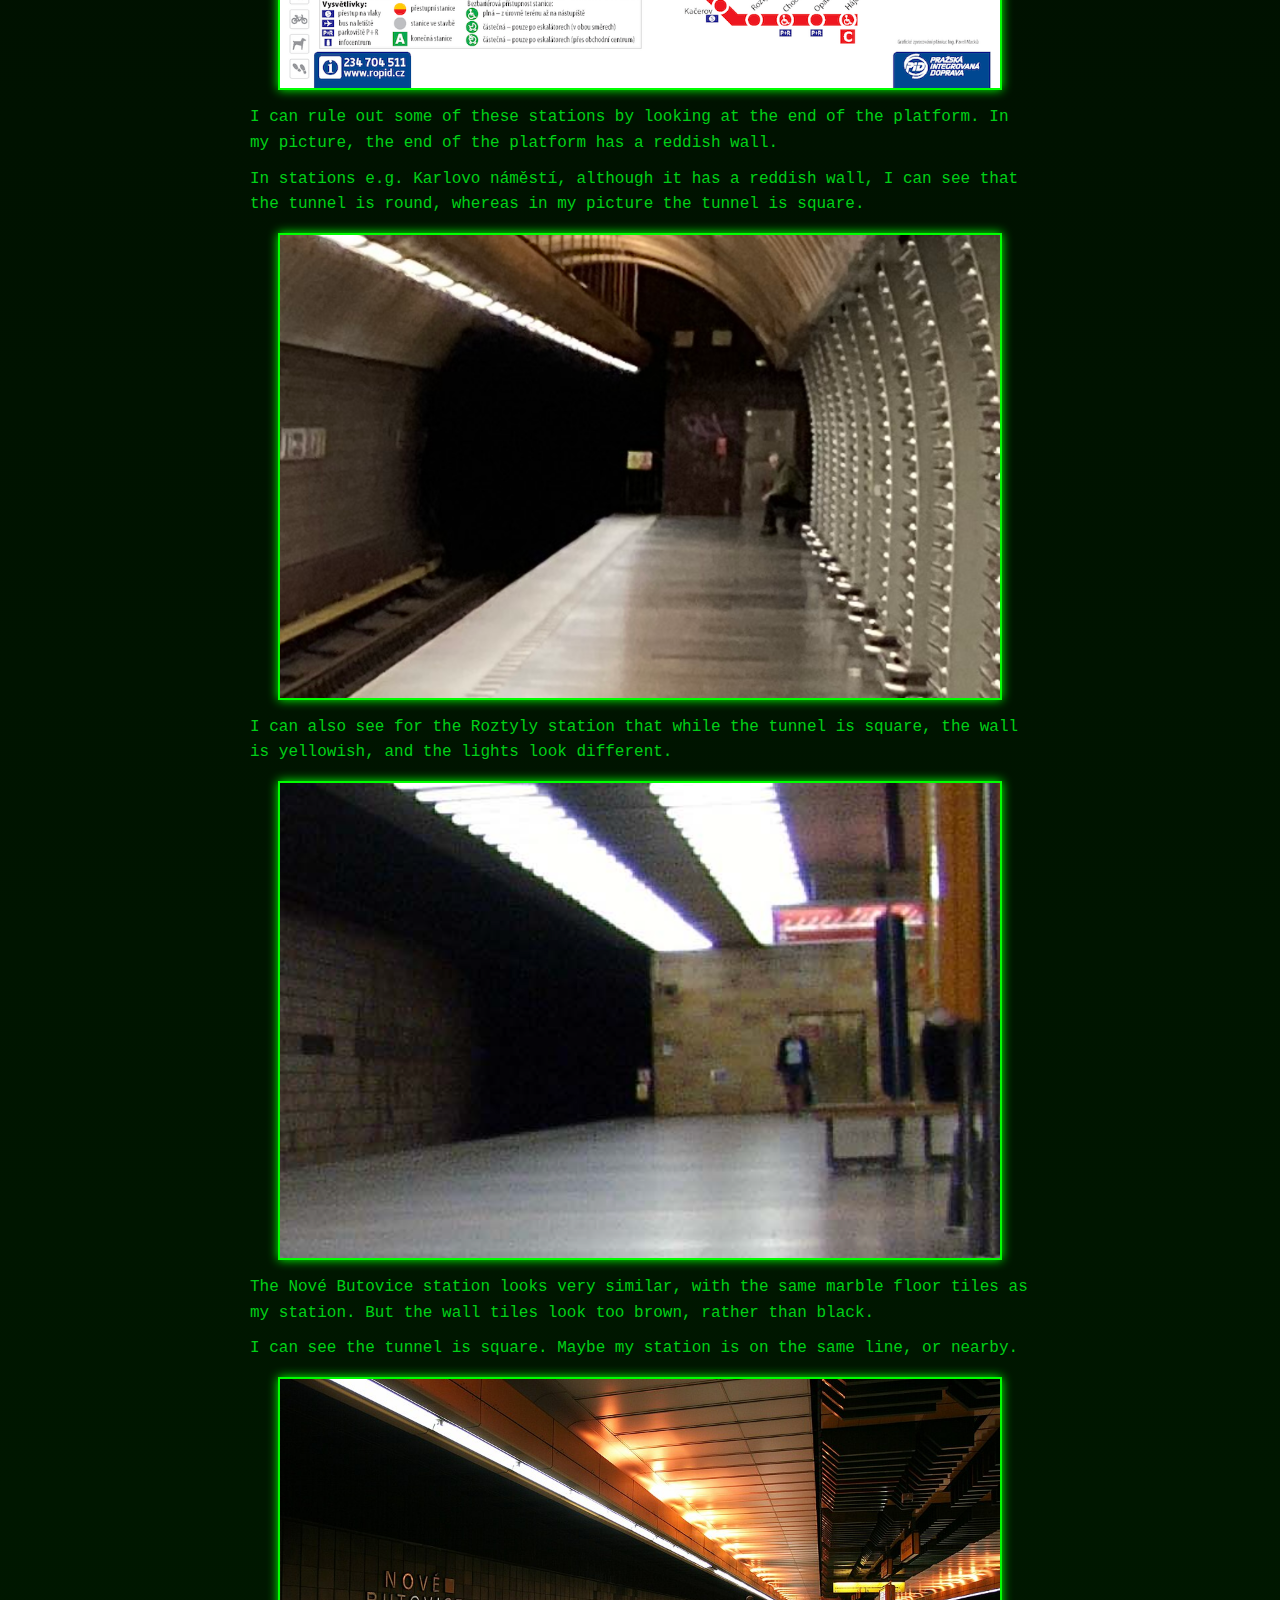
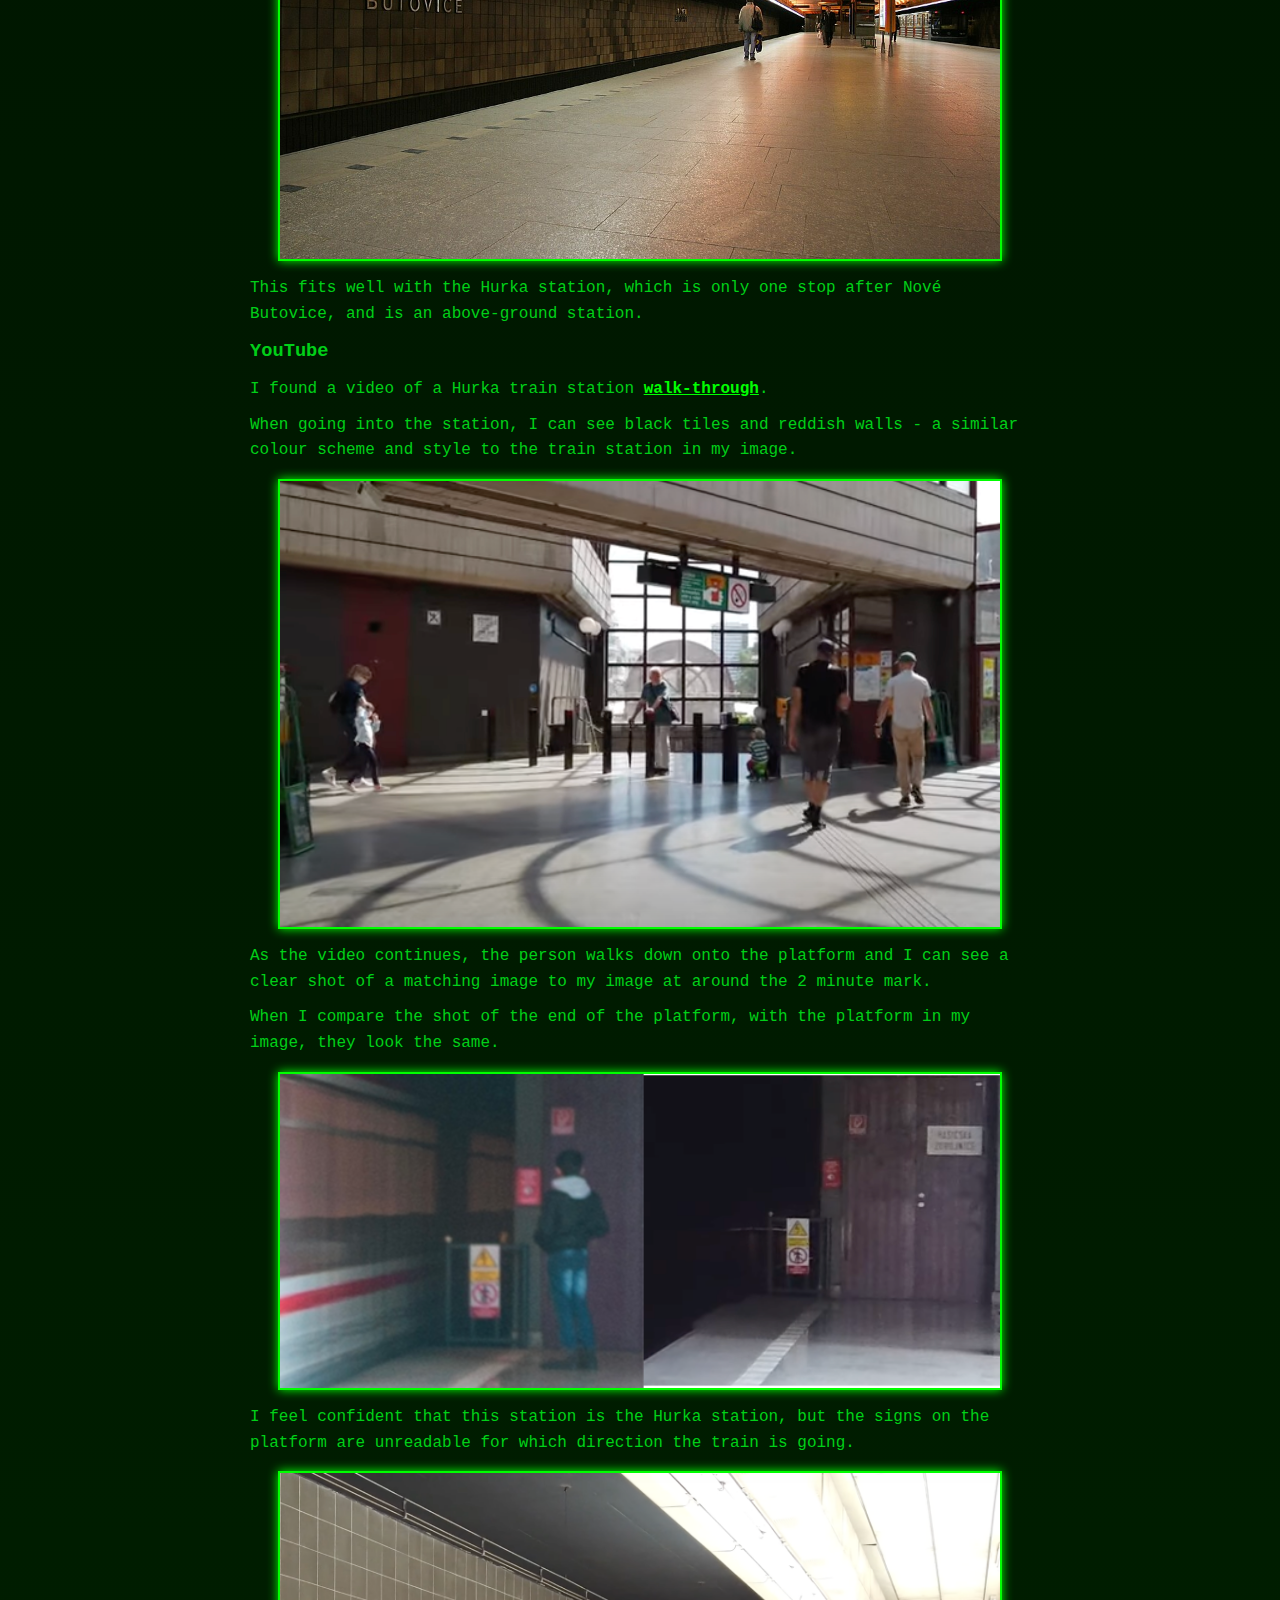
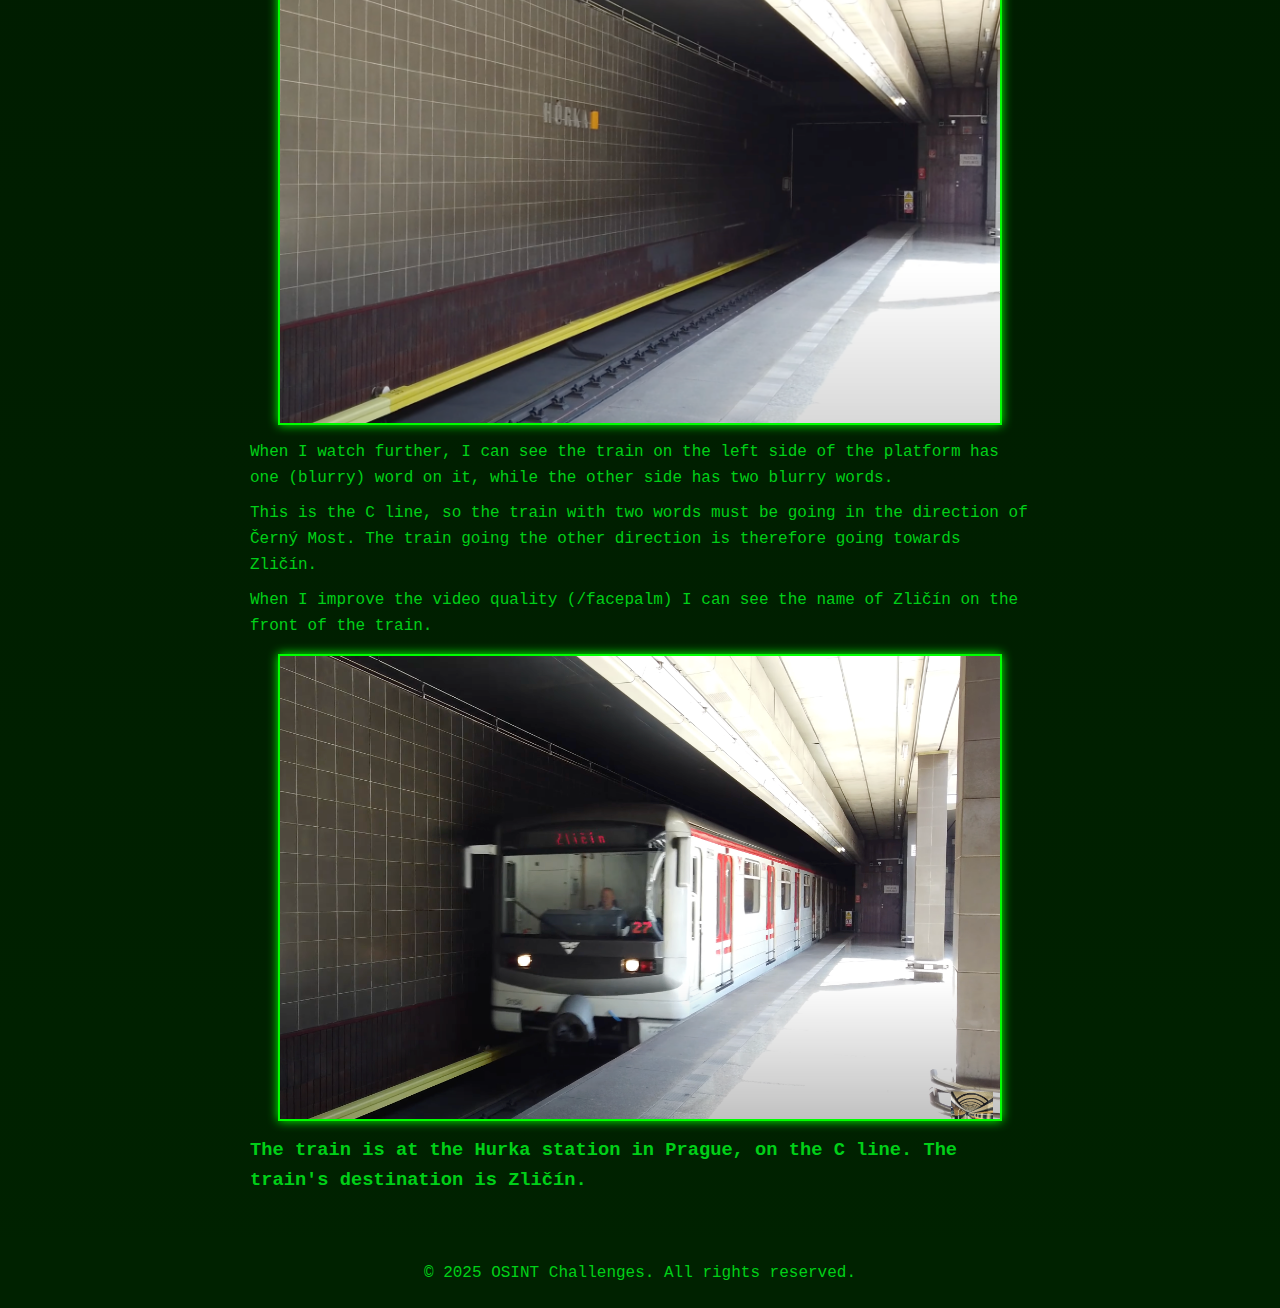
<file: post5.html>
<!DOCTYPE html>
<html lang="en">
<head>
    <meta charset="UTF-8">
    <meta name="viewport" content="width=device-width, initial-scale=1.0">
    <title>Challenge 5: On the Metro</title>
    <link rel="stylesheet" href="style.css">
</head>
<body>
    <header>
        <h1>Challenge 5: On the Metro</h1>
        <p class="subheading">Identifying this train and its destination.</p>
        <nav>
            <ul>
                <li><a href="index.html">Home</a></li>
                <li><a href="challenges.html">Challenges</a></li>
                <li><a href="about.html">About</a></li>
            </ul>
        </nav>
    </header>

    <main>
        <!-- Image Box at the top of the post -->
        <section class="post-image">
            <img src="images/metro-BKEDT34w.jpg" alt="Metro Image for Challenge 5">
        </section>

        <section class="post-body">
            <h2>Challenge 5: On the Metro</h2>
            <p><i>Watching the metro go past.</i></p>
            <p><i>Where is the photographer, what is the line, and where is the train heading?</i></p>
            <p><i>What is the destination station for this train?</i></p>

            <h3>Train colouring</h3>
            <p>Looking at the colours of the train, red and white, I can probably narrow down what type of train it is, and what country it is in. For example, Deutsche Bahn ICE trains are red and white. But the ICE train only has a red stripe at the bottom, not at the top as well.</p>

            <!-- Small image wrapped in container -->
            <div class="post-image-container">
                <img src="images/ICEtrain.jpg" alt="Deutsche Bahn ICE train" class="small-image">
            </div>

            <p>Other possible red and white trains with two red stripes include the Tokyo Metro 02 Series, the Shinbundang Line in Seoul, trains on the Wuxi Metro in China, possibly the Prague metro, or St. Petersburg Metro in Russia, among other options. </p>

             <!-- Small image wrapped in container -->
            <div class="post-image-container">
                <img src="images/Praguetrain.jpg" alt="Prague metro train" class="small-image">
            </div>
            
            <p>I'll try to narrow it down with other information.</p>
            
            <h3>Station characteristics</h3>
            <p>The station looks well-maintained. There is no rubbish on the ground, and the concrete looks clean.</p>
            <p>There appears to be a reflection of what looks like a red car in the windows of the train. It also looks like there is natural light. Could the station be above ground?</p>
            <p>The station has what appears to be a halogen lamp bar running along the length of the platform.</p>
            <p>I can see the tiles on the wall behind the train, which appear to be black and white or brown and white square tiles.</p>
            <p>There are grey marble floor tiles and a black and white tactile paving for the blind at the edge of the platform. Seoul metro stations have a yellow band, as do Chinese stations. The Japanese stations also look like they have yellow tacatile paving.</p>
            <p>Prague stations seem to have the most similar <a href="https://prague-now.com/public-transport/tram-and-metro-in-prague/" target="_blank">tactile paving</a>. The paving is also slightly set back from the platform edge.</p>

             <!-- Small image wrapped in container -->
            <div class="post-image-container">
                <img src="images/Metro-2.jpg" alt="Prague metro tactile paving" class="small-image">
            </div>

            <h3>Google image search</h3>
            <p>When I search on Google Image Search for related images, some similar long-exposure shots come up for the Prague metro.</p>
            <p>So far I feel like this might be a good place to keep looking. I can see from the ceiling of the train station that it is <i>not</i> one of the more popular, beautiful stations in Prague.</p>
            <p>Maybe I can look further out, towards the end of the lines, to stations that are perhaps more boring.</p>

            <h3>People</h3>
            <p>There is either a child, or a relatively short man with dark hair at the end of the platform.</p>
            <p>Other than that, I don't see anyone else. It's either very early in the morning, or late at night, or this is not a particularly popular station. Of course it's also possible that the photographer just didn't capture anyone else.</p>
            <p>When I search for a Prague station at the end of one of the lines, Černý Most, I find some <a href="https://mapa-metra.cz/wp-content/uploads/2019/10/Metro-%C4%8Cern%C3%BD-most-stanice-v%C5%AFz-ve-stanici-metra-Praha.jpg" target="_blank">similar ceiling tiles</a> in cream and black and white.</p>

               <!-- Small image wrapped in container -->
            <div class="post-image-container">
                <img src="images/cerny.jpg" alt="Prague metro tiles cerny" class="small-image">
            </div>

            <p>I think this is probably a Prague train station, above ground, and not in the middle of town.</p>

            <h3>Wikipedia and Train Maps</h3>
            <p>I found this list of <a href="https://en.wikipedia.org/wiki/List_of_Prague_Metro_stations" target="_blank">Prague train stations</a> with images.</p>
            <p>Some of the stations that look like possible candidates include Nové Butovice, which has similar tiles, Karlovo náměstí, the Roztyly station, and the Hurka station, which is above ground but I can't see the tiles.</p>
         
            <!-- Small image wrapped in container -->
            <div class="post-image-container">
                <img src="images/map-of-metro-xl.png" alt="Prague metro map" class="small-image">
            </div>
            
            <p>I can rule out some of these stations by looking at the end of the platform. In my picture, the end of the platform has a reddish wall.</p>
            <p>In stations e.g. Karlovo náměstí, although it has a reddish wall, I can see that the tunnel is round, whereas in my picture the tunnel is square.</p>

              <!-- Small image wrapped in container -->
            <div class="post-image-container">
                <img src="images/Karlovo.png" alt="Prague metro tiles cerny" class="small-image">
            </div>
            
            <p>I can also see for the Roztyly station that while the tunnel is square, the wall is yellowish, and the lights look different.</p>

             <!-- Small image wrapped in container -->
            <div class="post-image-container">
                <img src="images/Roztyly.png" alt="Prague metro tiles cerny" class="small-image">
            </div>
            
            <p>The Nové Butovice station looks very similar, with the same marble floor tiles as my station. But the wall tiles look too brown, rather than black.</p> 
            <p>I can see the tunnel is square. Maybe my station is on the same line, or nearby.</p>
 
            <!-- Small image wrapped in container -->
            <div class="post-image-container">
                <img src="images/1080px-Praha_Metro_Nove_Butovice.jpg" alt="Prague metro tiles cerny" class="small-image">
            </div>
            
            <p>This fits well with the Hurka station, which is only one stop after Nové Butovice, and is an above-ground station.</p>

           <h3>YouTube</h3> 
            <p>I found a video of a Hurka train station <a href="https://www.youtube.com/watch?v=zAa1mWGt_rU&ab_channel=MetroCheck" target="_blank">walk-through</a>.</p>
            <p>When going into the station, I can see black tiles and reddish walls - a similar colour scheme and style to the train station in my image.</p>

            <!-- Small image wrapped in container -->
            <div class="post-image-container">
                <img src="images/Hurka.png" alt="Prague metro tiles cerny" class="small-image">
            </div>

            <p>As the video continues, the person walks down onto the platform and I can see a clear shot of a matching image to my image at around the 2 minute mark.</p>
            <p>When I compare the shot of the end of the platform, with the platform in my image, they look the same.</p>
 
            <!-- Small image wrapped in container -->
            <div class="post-image-container">
                <img src="images/compare.png" alt="Prague metro tiles cerny" class="small-image">
            </div>

        
            <p>I feel confident that this station is the Hurka station, but the signs on the platform are unreadable for which direction the train is going.</p>

            <!-- Small image wrapped in container -->
            <div class="post-image-container">
                <img src="images/Hurkamatch.png" alt="Prague metro tiles cerny" class="small-image">
            </div>

            <p>When I watch further, I can see the train on the left side of the platform has one (blurry) word on it, while the other side has two blurry words.</p>
            <p>This is the C line, so the train with two words must be going in the direction of Černý Most. The train going the other direction is therefore going towards Zličín.</p>
            <p>When I improve the video quality (/facepalm) I can see the name of Zličín on the front of the train.</p>

             <!-- Small image wrapped in container -->
            <div class="post-image-container">
                <img src="images/trainz.png" alt="Prague metro tiles cerny" class="small-image">
            </div>

            <h3>The train is at the Hurka station in Prague, on the C line. The train's destination is Zličín.</h3>
        </section>
    </main>

    <footer>
        <p>&copy; 2025 OSINT Challenges. All rights reserved.</p>
    </footer>
</body>
</html>
</file>
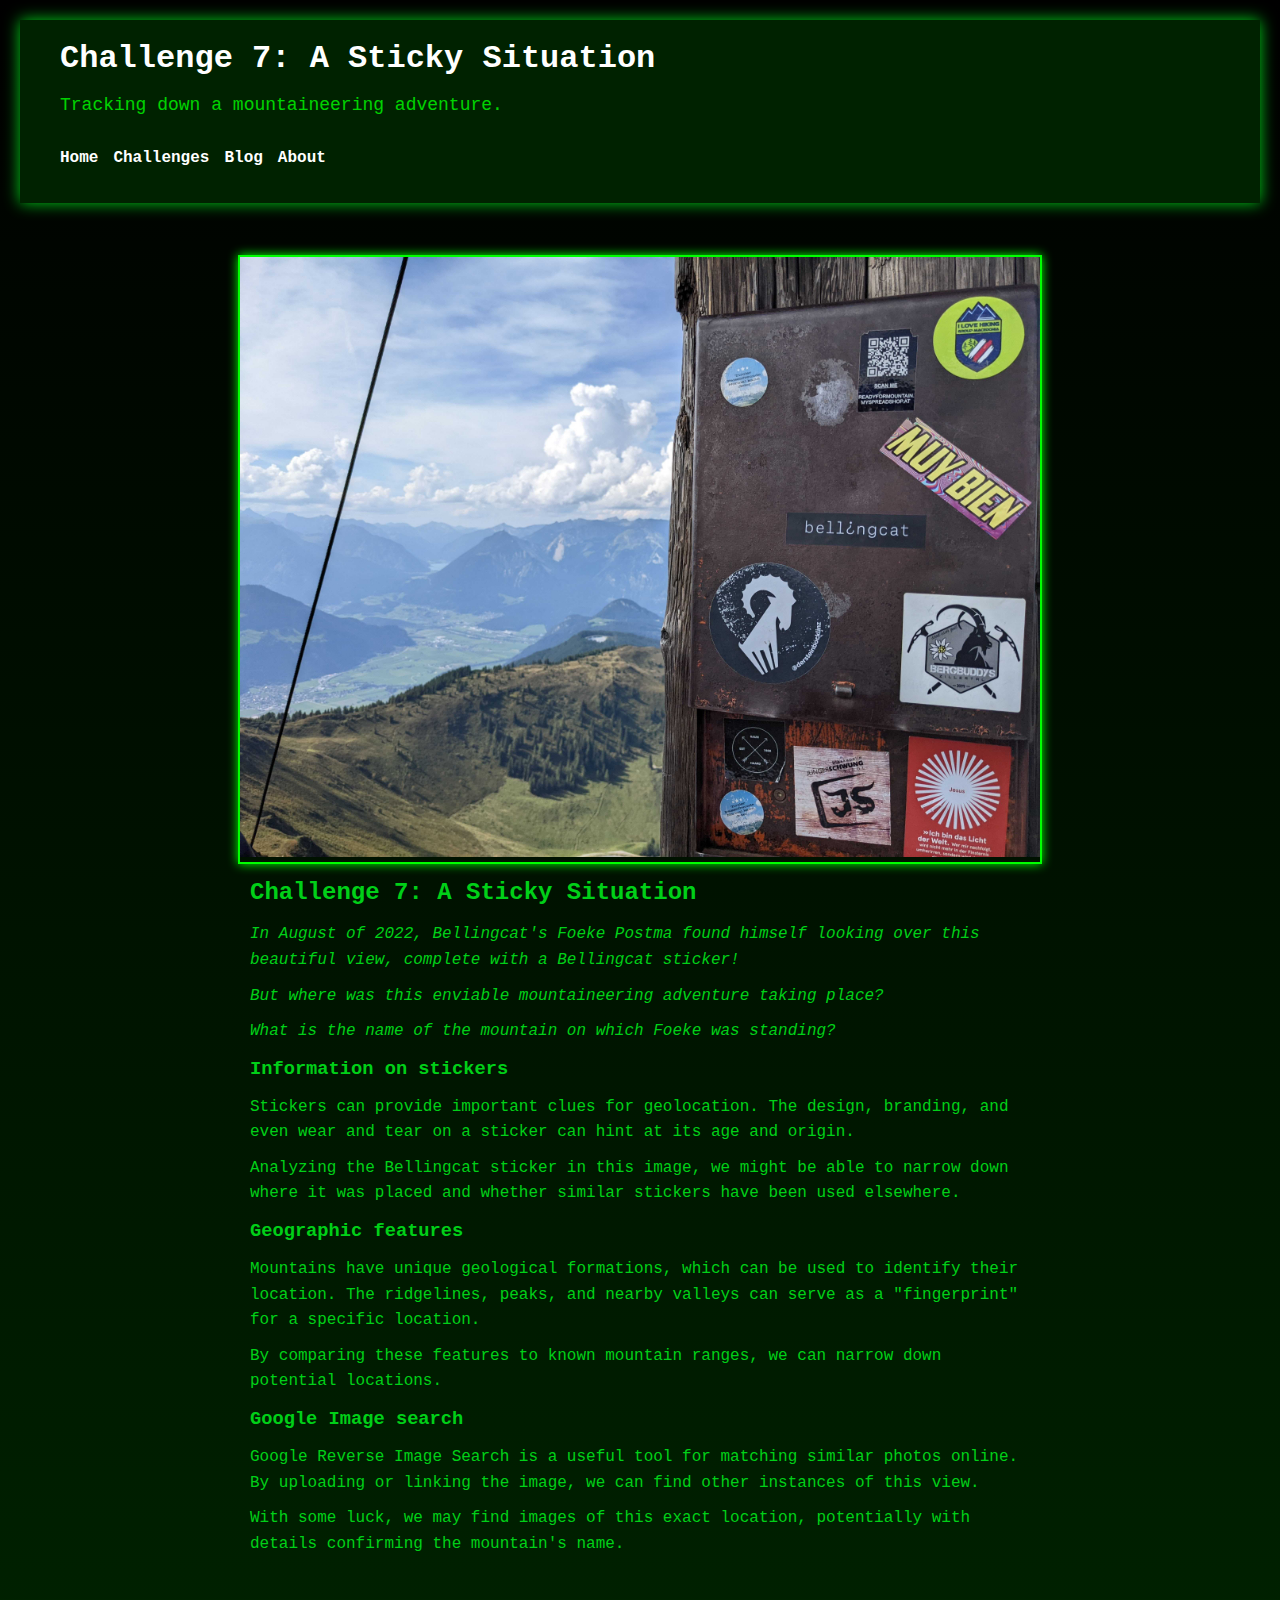
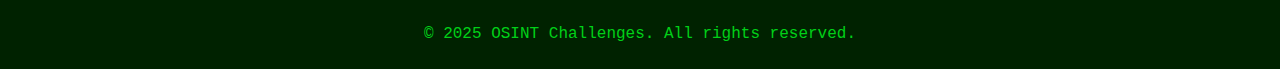
<file: post7.html>
<!DOCTYPE html>
<html lang="en">
<head>
    <meta charset="UTF-8">
    <meta name="viewport" content="width=device-width, initial-scale=1.0">
    <title>Challenge 7: A Sticky Situation</title>
    <link rel="stylesheet" href="style.css">
</head>
<body>
    <header>
        <h1>Challenge 7: A Sticky Situation</h1>
        <p class="subheading">Tracking down a mountaineering adventure.</p>
        <nav>
            <ul>
                <li><a href="index.html">Home</a></li>
                <li><a href="challenges.html">Challenges</a></li>
                <li><a href="blog.html">Blog</a></li>
                <li><a href="about.html">About</a></li>
            </ul>
        </nav>
    </header>

    <main>
        <!-- Image Box at the top of the post -->
        <section class="post-image">
            <img src="images/mountain_sticker-_tTHJ90f.jpg" alt="Mountain scene with sticker">
        </section>

        <section class="post-body">
            <h2>Challenge 7: A Sticky Situation</h2>
            <p><i>In August of 2022, Bellingcat's Foeke Postma found himself looking over this beautiful view, complete with a Bellingcat sticker!</i></p>
            <p><i>But where was this enviable mountaineering adventure taking place?</i></p>
            <p><i>What is the name of the mountain on which Foeke was standing?</i></p>

            <h3>Information on stickers</h3>
            <p>Stickers can provide important clues for geolocation. The design, branding, and even wear and tear on a sticker can hint at its age and origin.</p>
            <p>Analyzing the Bellingcat sticker in this image, we might be able to narrow down where it was placed and whether similar stickers have been used elsewhere.</p>

            <h3>Geographic features</h3>
            <p>Mountains have unique geological formations, which can be used to identify their location. The ridgelines, peaks, and nearby valleys can serve as a "fingerprint" for a specific location.</p>
            <p>By comparing these features to known mountain ranges, we can narrow down potential locations.</p>

            <h3>Google Image search</h3>
            <p>Google Reverse Image Search is a useful tool for matching similar photos online. By uploading or linking the image, we can find other instances of this view.</p>
            <p>With some luck, we may find images of this exact location, potentially with details confirming the mountain's name.</p>

        </section>
    </main>

    <footer>
        <p>&copy; 2025 OSINT Challenges. All rights reserved.</p>
    </footer>
</body>
</html>
</file>
<file: style.css>
/* Matrix-style black, green, and white theme */
body {
    background-color: black;
    color: #00d018; /* Green text for Matrix look */
    font-family: "Courier New", Courier, monospace;
    margin: 0;
    padding: 0;
    background: linear-gradient(black, #002200);
    background-size: 100%;
    text-align: left;   /* Left-align text for readability */
}

main {
    padding: 2em;
}

/* Header */
header {
    background-color: #002200;
    margin: 20px;
    padding-left: 40px;
    padding-right: 40px;
    padding-bottom: 10px;
    padding-top: 20px;
    display: flex;
    flex-direction: column;
    align-items: flex-start;
    box-shadow: 0 0 15px #00d018; /* Green glow effect */
}

h1 {
    margin: 0;
    font-size: 32px;
    color: white; /* White text for the title */
}

.subheading {
    font-size: 18px;
    opacity: 0.8;
    color: #00ff00; /* Green color for subheading */
}

/* Navigation Menu */
nav ul {
    list-style: none;
    padding: 0;
    display: flex;
    gap: 15px;
}

nav ul li {
    display: inline;
}

nav ul li a {
    color: white; /* White for nav links */
    text-decoration: none;
    font-weight: bold;
}

nav ul li a:hover {
    text-decoration: underline; /* Underline text on hover */
    color: white; 
}

/* Default link color (unvisited) */
a {
    color: #00ff00; /* Bright green for visibility */
    text-decoration: underline; /* Underlined for clarity */
    font-weight: bold;
}

/* Hover effect */
a:hover {
    text-decoration: underline;
    color: white; /* White on hover for contrast */
}

/* Visited links */
a:visited {
    color: white; /* Keeps visited links white as you like */
}

/* Active link (while clicking) */
a:active {
    color: #00cc00; /* Slightly darker green when clicked */
}

/* Blog Preview */
.blog-preview {
    display: flex;
    flex-wrap: wrap;
    justify-content: center;
    gap: 20px;
    padding: 20px;
}

.blog-preview article {
    background-color: #001100; /* Dark green box for articles */
    padding: 15px;
    border: 2px solid #00d018; /* Green border */
    width: 250px; /* Smaller width for boxes */
    text-align: center;
    overflow: hidden;
    box-shadow: 0 0 5px 2px #00d018; /* Subtle green glow effect */
}

/* Ensure all images in the blog preview have the same size */
.blog-preview img {
    width: 100%; /* Ensures the image fills the width of the box */
    height: 200px; /* Set a fixed height for uniformity */
    object-fit: cover; /* Ensures the image fills the box without distortion */
    object-position: center; /* Ensures the center of the image is shown */
}

.blog-preview h2 a {
    color: #00d018; /* Green text for blog post titles */
    text-decoration: none;
    font-size: 18px;
    font-weight: bold;
}

.blog-preview h2 a:hover {
    text-decoration: underline;
    color: white; /* White color on hover */
}

/* Footer */
footer {
    text-align: center;
    padding: 10px;
    background-color: #002200;
    color: #00d018;
}

/* General page styles */
/* Post content layout */
.post-content {
    width: 100%; /* Full width */
    max-width: 800px; /* Ensure the content doesn't stretch too wide (adjust as needed) */
    margin: 0 auto; /* Center the content horizontally */
    padding: 0 20px; /* Add padding for spacing from the edges */
}

/* Post image container */
.post-image {
    width: 90%;
    max-width: 800px; /* Set a max width for the image */
    margin: 0 auto; /* Center the image container */
    overflow: hidden;
    border: 2px solid #00ff00;
    box-shadow: 0 0 10px #00ff00;
}

.post-image img {
    width: 100%;
    height: auto;
    object-fit: cover; /* Ensures the image fills the box without distortion */
}

/* small image container */
.small-image {
    width: 90%;
    max-width: 500px; /* Set a max width for the image */
    margin: 0 auto; /* Center the image container */
    overflow: hidden;
    border: 2px solid #00ff00;
    box-shadow: 0 0 10px #00ff00;
}

.small-image img {
    width: 100%;
    height: auto;
    object-fit: cover; /* Ensures the image fills the box without distortion */
}

/* Ensure images in posts never overflow */
.post-body img {
    max-width: 100%;  /* Ensures images do not overflow */
    height: auto;
    margin: 15px auto;  /* Space around images */
    display: block; /* Ensure images are centered */
}

/* Post body text */
.post-body {
    text-align: left; /* Left align the text */
    line-height: 1.6; /* Add some line-height for readability */
    margin-top: 20px;
    width: 100%; /* Full width of the container */
    max-width: 800px; /* Limit the maximum width of the post body */
    margin: 0 auto; /* Center the container horizontally */
    padding: 0; /* Add some padding to prevent the text from touching the edges */
}

/* Ensure paragraphs and h3 don't stretch beyond the image width */
.post-body p, .post-body h3 {
    max-width: 800px; /* Set the same width as the image */
    margin: 10px auto; /* Center the text and add spacing */
    padding: 0 10px; /* Optional padding for better text alignment */
}

/* Bullet points */
ul {
    list-style-position: inside; 
    padding-left: 0;
}

ul li {
    margin-bottom: 10px;
    text-align: left;
}

/* Headings (h2, h3) */
.post-body h2, .post-body h3 {
    text-align: left;
    margin: 10px 0;
    max-width: 800px;
    margin: 10px auto; /* Center headings like the text */
    padding: 0 10px;
}

/* Make sure images in posts never overflow */
.post-body img {
    max-width: 100%;  /* Ensures images do not overflow */
    height: auto;
    margin: 15px auto;  /* Space around images */
    display: block; /* Ensure images are centered */
}

/* Add gap between the header and content */
header + .post-content {
    margin-top: 0.5cm; /* Add gap between header and content */
}
</file>
